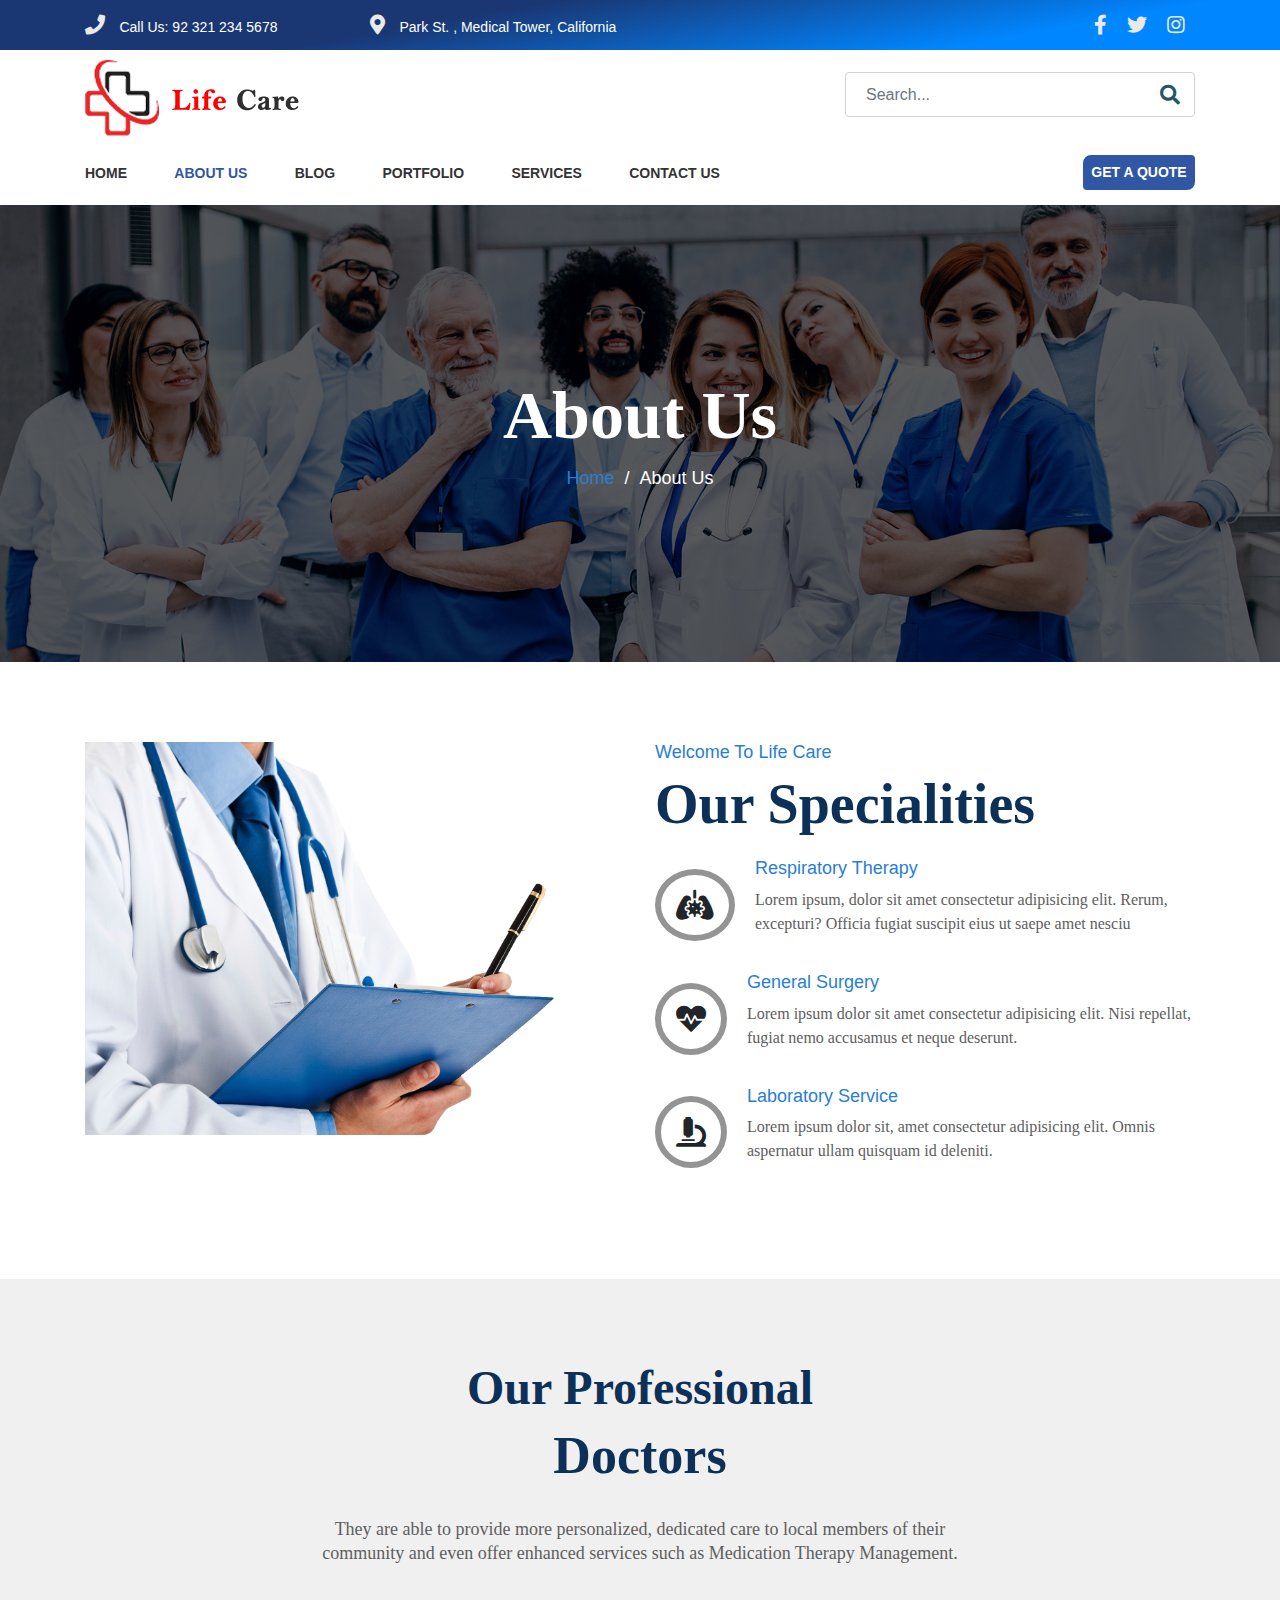
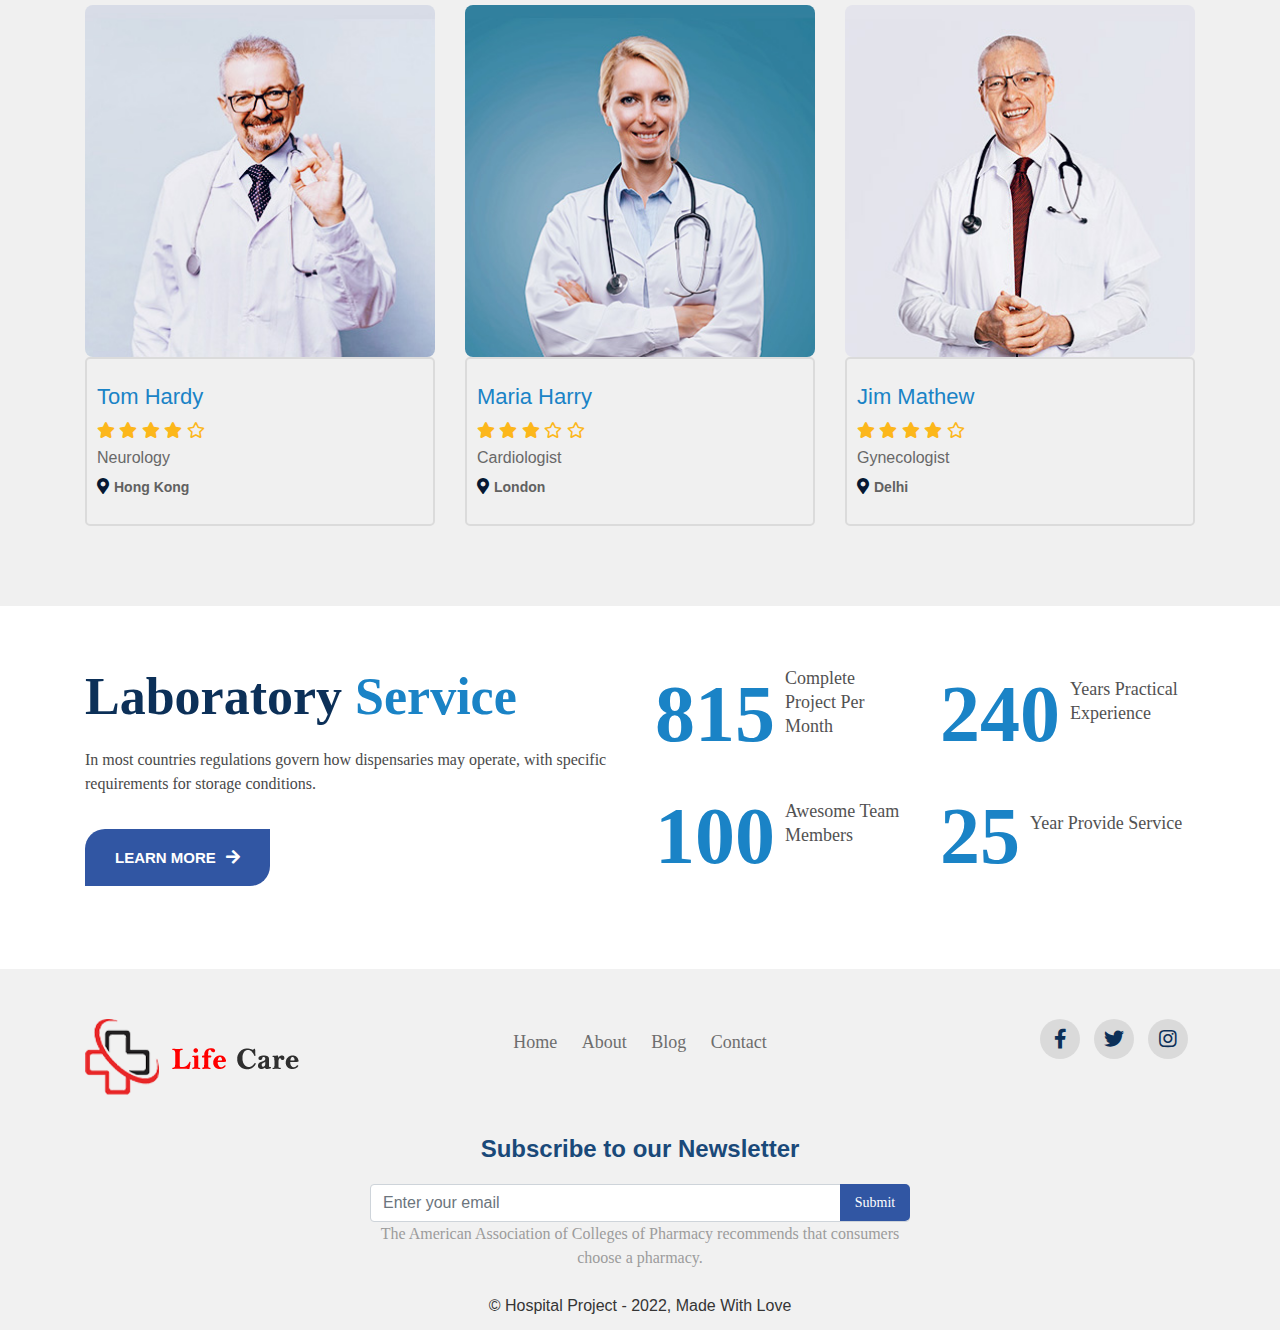
<file: about-us.html>
<!DOCTYPE html>
<html lang="en">

<head>
    <meta charset="UTF-8">
    <meta name="viewport" content="width=device-width, initial-scale=1.0">
    <meta http-equiv="X-UA-Compatible" content="ie=edge">
    <meta name="Description" content="Enter your description here" />
    <link rel="stylesheet" href="https://cdnjs.cloudflare.com/ajax/libs/twitter-bootstrap/4.6.0/css/bootstrap.min.css">
    <link rel="stylesheet" href="https://cdnjs.cloudflare.com/ajax/libs/font-awesome/5.15.4/css/all.min.css">
    <link rel="stylesheet" href="css/style.css">
    <title>About</title>
</head>

<body>
    <header>
        <div class="container">
            <div class="row">
                <div class="col-sm-3">
                    <div class="icon-wrapper">
                        <i class="fas fa-phone"></i>
                        <h6>Call Us: 92 321 234 5678</h6>
                    </div>
                </div>
                <div class="col-sm-3">
                    <div class="icon-wrapper">
                        <i class="fas fa-map-marker-alt"></i>
                        <h6>Park St. , Medical Tower, California</h6>
                    </div>
                </div>
                <div class="col-sm-6">
                    <div class="icon-wrapper"><span>
                            <a href="#"><i class="fab fa-instagram"></i></a>
                            <a href="#"><i class="fab fa-twitter"></i></a>
                            <a href="#"><i class="fab fa-facebook-f"></i></a></span>
                    </div>
                </div>
            </div>
    </header>
    <nav>
        <div class="container">
            <div class="row">
                <div class="col-sm-3">
                    <img src="images/logo.png">
                </div>
                <div class="offset-5 col-sm-4">
                    <div class="searchBox">
                        <form action="#">
                            <input type="search" placeholder="Search..." class="form-control searchNav">
                        </form>
                        <a href="#"><i class="fas fa-search"></i></a>
                    </div>
                </div>
                <span></span>
                <div class="col-sm-7">
                    <ul>
                        <li>
                            <a href="index.html">
                                home
                            </a>
                        </li>
                        <li>
                            <a href="about-us.html" class="active">
                                about us
                            </a>
                        </li>
                        <li>
                            <a href="blog.html">
                                blog
                            </a>
                        </li>
                        <li>
                            <a href="portfolio.html">
                                portfolio
                            </a>
                        </li>
                        <li>
                            <a href="services.html">
                                services
                            </a>
                        </li>
                        <li>
                            <a href="contact-us.html">
                                contact us
                            </a>
                        </li>
                    </ul>
                </div>
                <div class="offset-3 col-sm-2">
                    <div class="contact-us">
                        <a href="#">
                            get a quote
                        </a>
                    </div>
                </div>
            </div>
        </div>
    </nav>

    <div class="banner2">
        <div class="banner-image">
            <h1>About Us</h1>
            <ul>
                <li>
                    <a href="index.html">Home</a>
                </li>
                <li class="slash">About Us</li>
            </ul>
        </div>
    </div>

    <div class="welcome">
        <div class="container">
            <div class="row">
                <div class="col-sm-6">
                    <img src="images/welcomedoc.png" class="img-fluid">
                </div>
                <div class="col-sm-6">
                    <h5>Welcome To Life Care</h5>
                    <h1>Our Specialities</h1>
                    <div class="content">
                        <div class="info">
                            <i class="fas fa-lungs-virus"></i>
                            <div class="txt">
                                <h5>Respiratory Therapy</h5>
                                <p>Lorem ipsum, dolor sit amet consectetur adipisicing elit. Rerum, excepturi? Officia
                                    fugiat suscipit eius ut saepe amet nesciu</p>
                            </div>
                        </div>
                    </div>
                    <div class="content">
                        <div class="info">
                            <i class="fas fa-heartbeat"></i>
                            <div class="txt">
                                <h5>General Surgery</h5>
                                <p>Lorem ipsum dolor sit amet consectetur adipisicing elit. Nisi repellat, fugiat nemo accusamus et neque deserunt.</p>
                            </div>
                        </div>
                    </div>
                    <div class="content">
                        <div class="info">
                            <i class="fas fa-microscope"></i>
                            <div class="txt">
                                <h5>Laboratory Service</h5>
                                <p>Lorem ipsum dolor sit, amet consectetur adipisicing elit. Omnis aspernatur ullam quisquam id deleniti.</p>
                            </div>
                        </div>
                    </div>
                </div>
            </div>
        </div>
    </div>

    <div class="doctors">
        <div class="container">
            <h1>Our Professional</h1>
            <h2>Doctors</h2>
            <p>They are able to provide more personalized, dedicated care to local members of their community and even
                offer enhanced services such as Medication Therapy Management.</p>
            <div class="row">
                <div class="col-sm-4">
                    <img src="images/doctor.jpg" width="100%" class="img-fluid">
                    <div class="content">
                        <h3>Tom Hardy</h3>
                        <ul>
                            <li><i class="fas fa-star"></i></li>
                            <li><i class="fas fa-star"></i></li>
                            <li><i class="fas fa-star"></i></li>
                            <li><i class="fas fa-star"></i></li>
                            <li><i class="far fa-star"></i></li>
                        </ul>
                        <h4>Neurology</h4>
                        <span><i class="fas fa-map-marker-alt"></i>Hong Kong</span>
                        <!-- <a href="#">
                            <div class="view-more">
                                View More
                            </div>
                        </a> -->
                    </div>
                </div>
                <div class="col-sm-4">
                    <img src="images/doctor2.jpg" width="100%" class="img-fluid">
                    <div class="content">
                        <h3>Maria Harry</h3>
                        <ul>
                            <li><i class="fas fa-star"></i></li>
                            <li><i class="fas fa-star"></i></li>
                            <li><i class="fas fa-star"></i></li>
                            <li><i class="far fa-star"></i></li>
                            <li><i class="far fa-star"></i></li>
                        </ul>
                        <h4>Cardiologist</h4>
                        <span><i class="fas fa-map-marker-alt"></i>London</span>
                        <!-- <a href="#">
                            
                                View More
                            
                        </a> -->
                    </div>
                </div>
                <div class="col-sm-4">
                    <img src="images/doctor3.jpg" width="100%" class="img-fluid">
                    <div class="content">
                        <h3>Jim Mathew</h3>
                        <ul>
                            <li><i class="fas fa-star"></i></li>
                            <li><i class="fas fa-star"></i></li>
                            <li><i class="fas fa-star"></i></li>
                            <li><i class="fas fa-star"></i></li>
                            <li><i class="far fa-star"></i></li>
                        </ul>
                        <h4>Gynecologist</h4>
                        <span><i class="fas fa-map-marker-alt"></i>Delhi</span>
                        <!-- <a href="#">
                            <div class="view-more">
                                View More
                            </div>
                        </a> -->
                    </div>
                </div>
            </div>
        </div>
    </div>

    <div class="lab">
        <div class="container">
            <div class="row">
                <div class="col-sm-6">
                    <h1>Laboratory <span>Service</span></h1>
                    <p>In most countries regulations govern how dispensaries may operate, with specific requirements for
                        storage conditions.</p>
                    <a href="services.html">LEARN MORE<i class="fas fa-arrow-right"></i></a>
                </div>
                <div class="col-sm-6">
                    <div class="row">
                        <div class="col-sm-6">
                            <div class="txt">
                                <h2>815</h2>
                                <p>Complete Project Per Month</p>
                            </div>
                        </div>
                        <div class="col-sm-6">
                            <div class="txt">
                                <h2>240</h2>
                                <p>Years Practical Experience</p>
                            </div>
                        </div>
                        <div class="col-sm-6">
                            <div class="txt">
                                <h2>100</h2>
                                <p>Awesome Team Members</p>
                            </div>
                        </div>
                        <div class="col-sm-6">
                            <div class="txt">
                                <h2>25</h2>
                                <p>Year Provide Service</p>
                            </div>
                        </div>
                    </div>
                </div>
            </div>
        </div>
    </div>

    <footer>
        <div class="container">
            <div class="row">
                <div class="col-sm-3">
                    <img src="images/logo.png">
                </div>
                <div class="col-sm-6">
                    <ul>
                        <li><a href="index.html">Home</a></li>
                        <li><a href="about-us.html">About</a></li>
                        <li><a href="blog.html">Blog</a></li>
                        <li><a href="contact-us.html">Contact</a></li>
                </div>
                <div class="col-sm-3">
                    <div class="icons">
                        <a href="#"><i class="fab fa-facebook-f"></i></a>
                        <a href="#"><i class="fab fa-twitter"></i></a>
                        <a href="#"><i class="fab fa-instagram"></i></a>
                    </div>
                </div>
                <span></span>
            </div>
            <div class="row">
                <div class="offset-3 col-sm-6">
                    <h1>Subscribe to our Newsletter</h1>
                    <form>
                        <div class="email-submit">
                            <input type="email" placeholder="Enter your email" class="form-control">
                            <div class="submit">
                                <button type="button">Submit</button>
                            </div>
                        </div>
                    </form>
                    <p>The American Association of Colleges of Pharmacy recommends that consumers choose a pharmacy.</p>
                </div>
                <span></span>
            </div>
            <h5>&copy; Hospital Project - 2022, Made With Love</h5>
        </div>
        </div>
    </footer>

<script src="https://cdnjs.cloudflare.com/ajax/libs/jquery/3.5.1/jquery.min.js"></script>
<script src="https://cdnjs.cloudflare.com/ajax/libs/popper.js/1.16.1/umd/popper.min.js"></script>
<script src="https://cdnjs.cloudflare.com/ajax/libs/twitter-bootstrap/4.6.0/js/bootstrap.min.js"></script>
</body>

</html>
</file>
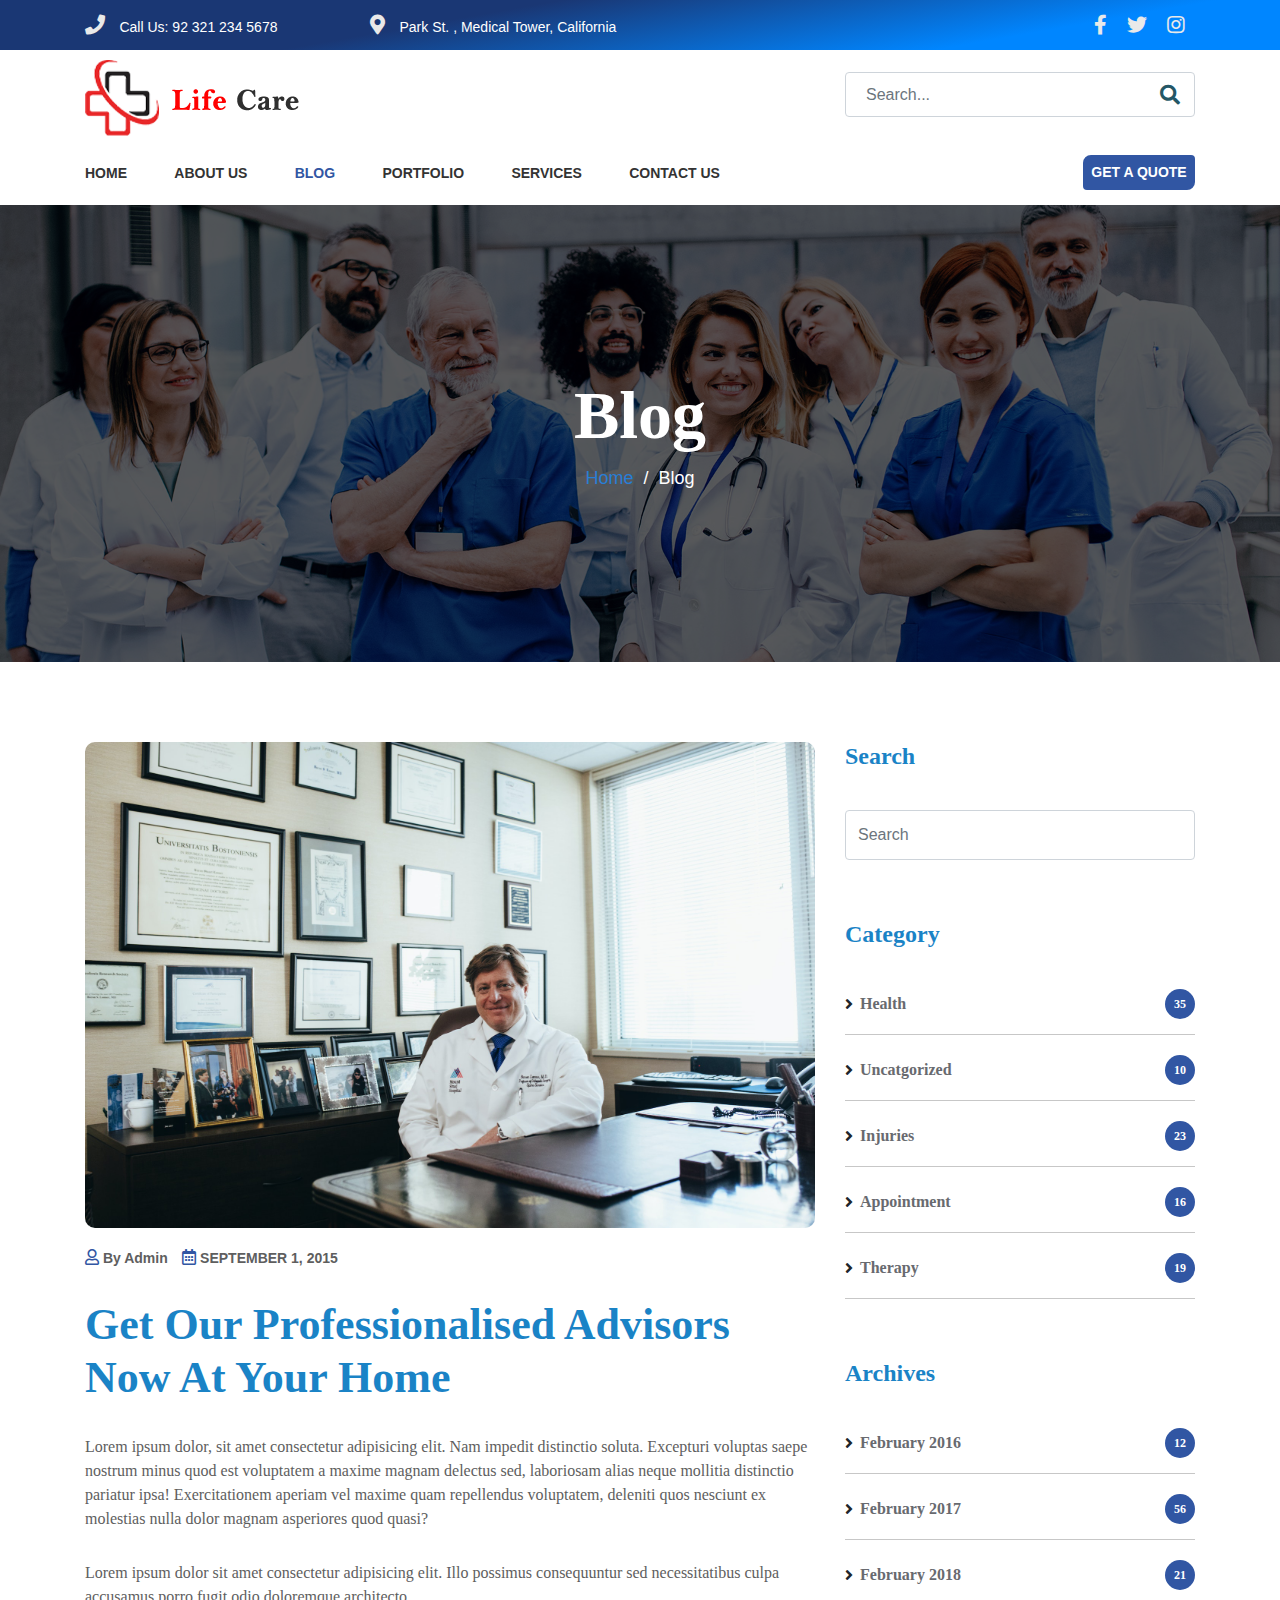
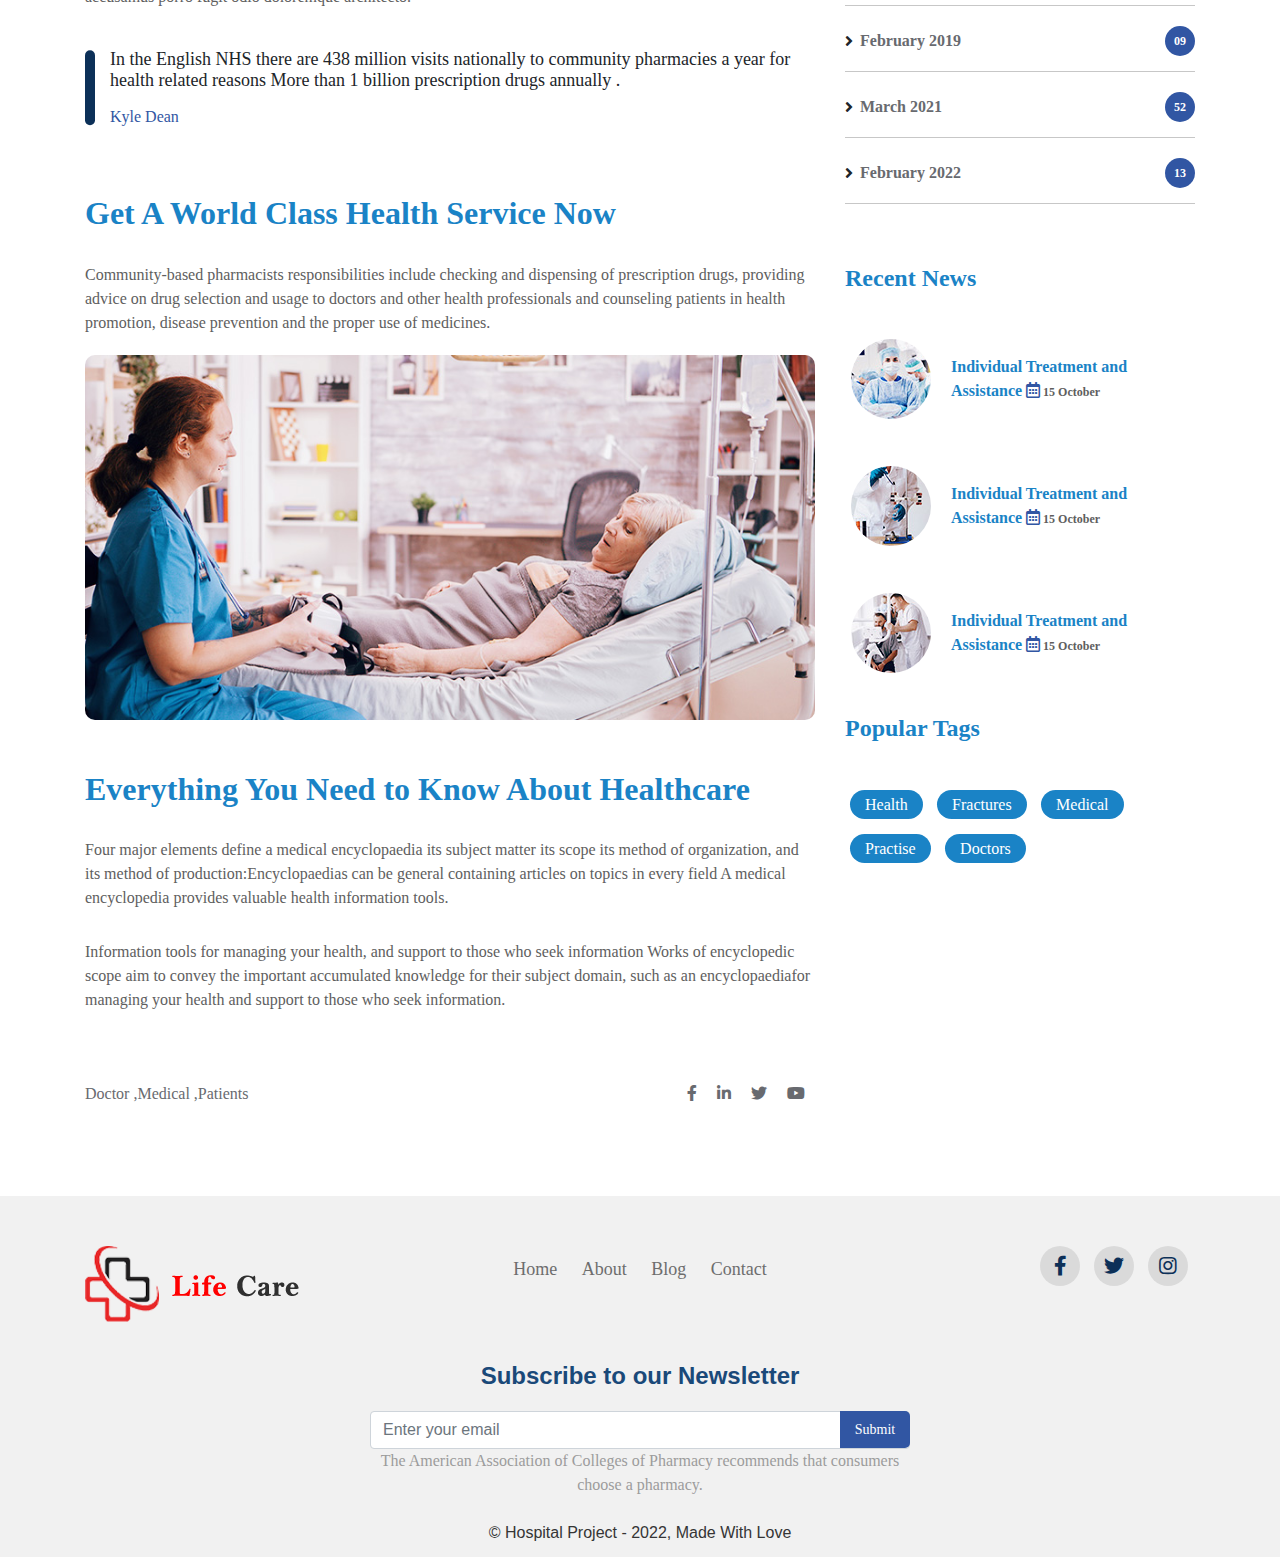
<file: blog.html>
<!DOCTYPE html>
<html lang="en">

<head>
    <meta charset="UTF-8">
    <meta name="viewport" content="width=device-width, initial-scale=1.0">
    <meta http-equiv="X-UA-Compatible" content="ie=edge">
    <meta name="Description" content="Enter your description here" />
    <link rel="stylesheet" href="https://cdnjs.cloudflare.com/ajax/libs/twitter-bootstrap/4.6.0/css/bootstrap.min.css">
    <link rel="stylesheet" href="https://cdnjs.cloudflare.com/ajax/libs/font-awesome/5.15.4/css/all.min.css">
    <link rel="stylesheet" href="css/style.css">
    <title>Blog</title>
</head>

<body>
    <header>
        <div class="container">
            <div class="row">
                <div class="col-sm-3">
                    <div class="icon-wrapper">
                        <i class="fas fa-phone"></i>
                        <h6>Call Us: 92 321 234 5678</h6>
                    </div>
                </div>
                <div class="col-sm-3">
                    <div class="icon-wrapper">
                        <i class="fas fa-map-marker-alt"></i>
                        <h6>Park St. , Medical Tower, California</h6>
                    </div>
                </div>
                <div class="col-sm-6">
                    <div class="icon-wrapper"><span>
                            <a href="#"><i class="fab fa-instagram"></i></a>
                            <a href="#"><i class="fab fa-twitter"></i></a>
                            <a href="#"><i class="fab fa-facebook-f"></i></a></span>
                    </div>
                </div>
            </div>
    </header>
    <nav>
        <div class="container">
            <div class="row">
                <div class="col-sm-3">
                    <img src="images/logo.png">
                </div>
                <div class="offset-5 col-sm-4">
                    <div class="searchBox">
                        <form action="#">
                            <input type="search" placeholder="Search..." class="form-control searchNav">
                        </form>
                        <a href="#"><i class="fas fa-search"></i></a>
                    </div>
                </div>
                <span></span>
                <div class="col-sm-7">
                    <ul>
                        <li>
                            <a href="index.html">
                                home
                            </a>
                        </li>
                        <li>
                            <a href="about-us.html">
                                about us
                            </a>
                        </li>
                        <li>
                            <a href="blog.html" class="active">
                                blog
                            </a>
                        </li>
                        <li>
                            <a href="portfolio.html">
                                portfolio
                            </a>
                        </li>
                        <li>
                            <a href="services.html">
                                services
                            </a>
                        </li>
                        <li>
                            <a href="contact-us.html">
                                contact us
                            </a>
                        </li>
                    </ul>
                </div>
                <div class="offset-3 col-sm-2">
                    <div class="contact-us">
                        <a href="#">
                            get a quote
                        </a>
                    </div>
                </div>
            </div>
        </div>
    </nav>

    <div class="banner2">
        <div class="banner-image">
            <h1>Blog</h1>
            <ul>
                <li>
                    <a href="index.html">Home</a>
                </li>
                <li class="slash">Blog</li>
            </ul>
        </div>
    </div>

    <div class="blog-section">
        <div class="container">
            <div class="row">
                <div class="col-sm-8">
                    <img src="images/doc10.jpg" width="100%">
                    <span>
                        <i class="far fa-user"></i>
                        By Admin
                    </span>
                    <span>
                        <i class="far fa-calendar-alt"></i>
                        SEPTEMBER 1, 2015
                    </span>
                    <div class="txt-box">
                        <h2 class="h2-primary">Get Our Professionalised Advisors Now At Your Home</h2>
                        <p>Lorem ipsum dolor, sit amet consectetur adipisicing elit. Nam impedit distinctio soluta.
                            Excepturi voluptas saepe nostrum minus quod est voluptatem a maxime magnam delectus sed,
                            laboriosam alias neque mollitia distinctio pariatur ipsa! Exercitationem aperiam vel maxime
                            quam repellendus voluptatem, deleniti quos nesciunt ex molestias nulla dolor magnam
                            asperiores quod quasi?</p>
                        <p>Lorem ipsum dolor sit amet consectetur adipisicing elit. Illo possimus consequuntur sed necessitatibus culpa accusamus porro fugit odio doloremque architecto.
                        </p>
                        <div class="quote">
                            <span></span>
                            <h5>
                                In the English NHS there are 438 million visits nationally to community pharmacies a
                                year for
                                health related reasons More than 1 billion prescription drugs annually .
                            </h5>
                            <h4>Kyle Dean</h4>
                        </div>
                        <h2 class="h2-secondary">Get A World Class Health Service Now</h2>
                        <p>Community-based pharmacists responsibilities include checking and dispensing of prescription
                            drugs, providing advice on drug selection and usage to doctors and other health
                            professionals and counseling patients in health promotion, disease prevention and the proper
                            use of medicines.</p>
                        <img src="images/blog2.jpg" class="img-fluid">
                        <h2 class="h2-secondary">Everything You Need to Know About Healthcare</h2>
                        <p>Four major elements define a medical encyclopaedia its subject matter its scope its method of
                            organization, and its method of production:Encyclopaedias can be general containing articles
                            on topics in every field A medical encyclopedia provides valuable health information tools.
                        </p>
                        <p>Information tools for managing your health, and support to those who seek information Works
                            of encyclopedic scope aim to convey the important accumulated knowledge for their subject
                            domain, such as an encyclopaediafor managing your health and support to those who seek
                            information.</p>
                    </div>
                    <div class="social-tags">
                        <div class="tags">
                            <a href="#">Doctor ,</a>
                            <a href="#">Medical ,</a>
                            <a href="#">Patients</a>
                        </div>
                        <div class="social">
                            <ul>
                                <li>
                                    <a href="#">
                                        <i class="fab fa-facebook-f"></i>
                                    </a>
                                </li>
                                <li>
                                    <a href="#">
                                        <i class="fab fa-linkedin-in"></i>
                                    </a>
                                </li>
                                <li>
                                    <a href="#">
                                        <i class="fab fa-twitter"></i>
                                    </a>
                                </li>
                                <li>
                                    <a href="#">
                                        <i class="fab fa-youtube"></i>
                                    </a>
                                </li>
                            </ul>
                        </div>
                    </div>
                </div>
                <div class="col-sm-4">
                    <h3 class="h3-primary">Search</h3>
                    <form>
                        <input type="search" placeholder="Search" class="form-control search-blog">
                    </form>
                    <div class="category">
                        <h3 class="h3-primary">Category</h3>
                        <ul>
                            <li>
                                <i class="fas fa-angle-right"></i>
                                <a href="#">
                                    Health
                                    <span>35</span>

                                </a>
                            </li>
                            <li>
                                <i class="fas fa-angle-right"></i>
                                <a href="#">
                                    Uncatgorized
                                    <span>10</span>
                                </a>
                            </li>
                            <li>
                                <i class="fas fa-angle-right"></i>
                                <a href="#">
                                    Injuries
                                    <span>23</span>
                                </a>
                            </li>
                            <li>
                                <i class="fas fa-angle-right"></i>
                                <a href="#">
                                    Appointment
                                    <span>16</span>
                                </a>
                            </li>
                            <li>
                                <i class="fas fa-angle-right"></i>
                                <a href="#">
                                    Therapy
                                    <span>19</span>
                                </a>
                            </li>
                        </ul>
                    </div>
                    <div class="category">
                        <h3 class="h3-primary">Archives</h3>
                        <ul>
                            <li>
                                <i class="fas fa-angle-right"></i>
                                <a href="#">
                                    February 2016
                                    <span>12</span>
                                </a>
                            </li>
                            <li>
                                <i class="fas fa-angle-right"></i>
                                <a href="#">
                                    February 2017
                                    <span>56</span>
                                </a>
                            </li>
                            <li>
                                <i class="fas fa-angle-right"></i>
                                <a href="#">
                                    February 2018
                                    <span>21</span>
                                </a>
                            </li>
                            <li>
                                <i class="fas fa-angle-right"></i>
                                <a href="#">
                                    February 2019
                                    <span>09</span>
                                </a>
                            </li>
                            <li>
                                <i class="fas fa-angle-right"></i>
                                <a href="#">
                                    March 2021
                                    <span>52</span>
                                </a>
                            </li>
                            <li>
                                <i class="fas fa-angle-right"></i>
                                <a href="#">
                                    February 2022
                                    <span>13</span>
                                </a>
                            </li>
                        </ul>
                    </div>
                    <div class="recent-news">
                        <h3 class="h3-primary">Recent News</h3>
                        <a href="#">
                            <div class="news-section">
                                <img src="images/news1.jpg">
                                <div class="news-txt">
                                    Individual Treatment and Assistance
                                    <span>
                                        <i class="far fa-calendar-alt"></i>
                                        15 October
                                    </span>
                                </div>
                            </div>
                        </a>
                        <a href="#">
                            <div class="news-section">
                                <img src="images/news2.jpg">
                                <div class="news-txt">
                                    Individual Treatment and Assistance
                                    <span>
                                        <i class="far fa-calendar-alt"></i>
                                        15 October
                                    </span>
                                </div>
                            </div>
                        </a>
                        <a href="#">
                            <div class="news-section">
                                <img src="images/news3.jpg">
                                <div class="news-txt">
                                    Individual Treatment and Assistance
                                    <span>
                                        <i class="far fa-calendar-alt"></i>
                                        15 October
                                    </span>
                                </div>
                            </div>
                        </a>
                    </div>
                    <div class="popular-tags">
                        <h3 class="h3-primary">Popular Tags</h3>
                        <ul>
                            <li>
                                <a href="#">
                                    Health
                                </a>
                            </li>
                            <li>
                                <a href="#">
                                    Fractures
                                </a>
                            </li>
                            <li>
                                <a href="#">
                                    Medical
                                </a>
                            </li>
                            <li>
                                <a href="#">
                                    Practise
                                </a>
                            </li>
                            <li>
                                <a href="#">
                                    Doctors
                                </a>
                            </li>
                        </ul>
                    </div>
                </div>
            </div>
        </div>
    </div>
    <footer>
        <div class="container">
            <div class="row">
                <div class="col-sm-3">
                    <img src="images/logo.png">
                </div>
                <div class="col-sm-6">
                    <ul>
                        <li><a href="index.html">Home</a></li>
                        <li><a href="about-us.html">About</a></li>
                        <li><a href="blog.html">Blog</a></li>
                        <li><a href="contact-us.html">Contact</a></li>
                </div>
                <div class="col-sm-3">
                    <div class="icons">
                        <a href="#"><i class="fab fa-facebook-f"></i></a>
                        <a href="#"><i class="fab fa-twitter"></i></a>
                        <a href="#"><i class="fab fa-instagram"></i></a>
                    </div>
                </div>
                <span></span>
            </div>
            <div class="row">
                <div class="offset-3 col-sm-6">
                    <h1>Subscribe to our Newsletter</h1>
                    <form>
                        <div class="email-submit">
                            <input type="email" placeholder="Enter your email" class="form-control">
                            <div class="submit">
                                <button type="button">Submit</button>
                            </div>
                        </div>
                    </form>
                    <p>The American Association of Colleges of Pharmacy recommends that consumers choose a pharmacy.</p>
                </div>
                <span></span>
            </div>
            <h5>&copy; Hospital Project - 2022, Made With Love</h5>
        </div>
        </div>
    </footer

<script src="https://cdnjs.cloudflare.com/ajax/libs/jquery/3.5.1/jquery.min.js"></script>
<script src="https://cdnjs.cloudflare.com/ajax/libs/popper.js/1.16.1/umd/popper.min.js"></script>
<script src="https://cdnjs.cloudflare.com/ajax/libs/twitter-bootstrap/4.6.0/js/bootstrap.min.js"></script>
</body>

</html>
</file>
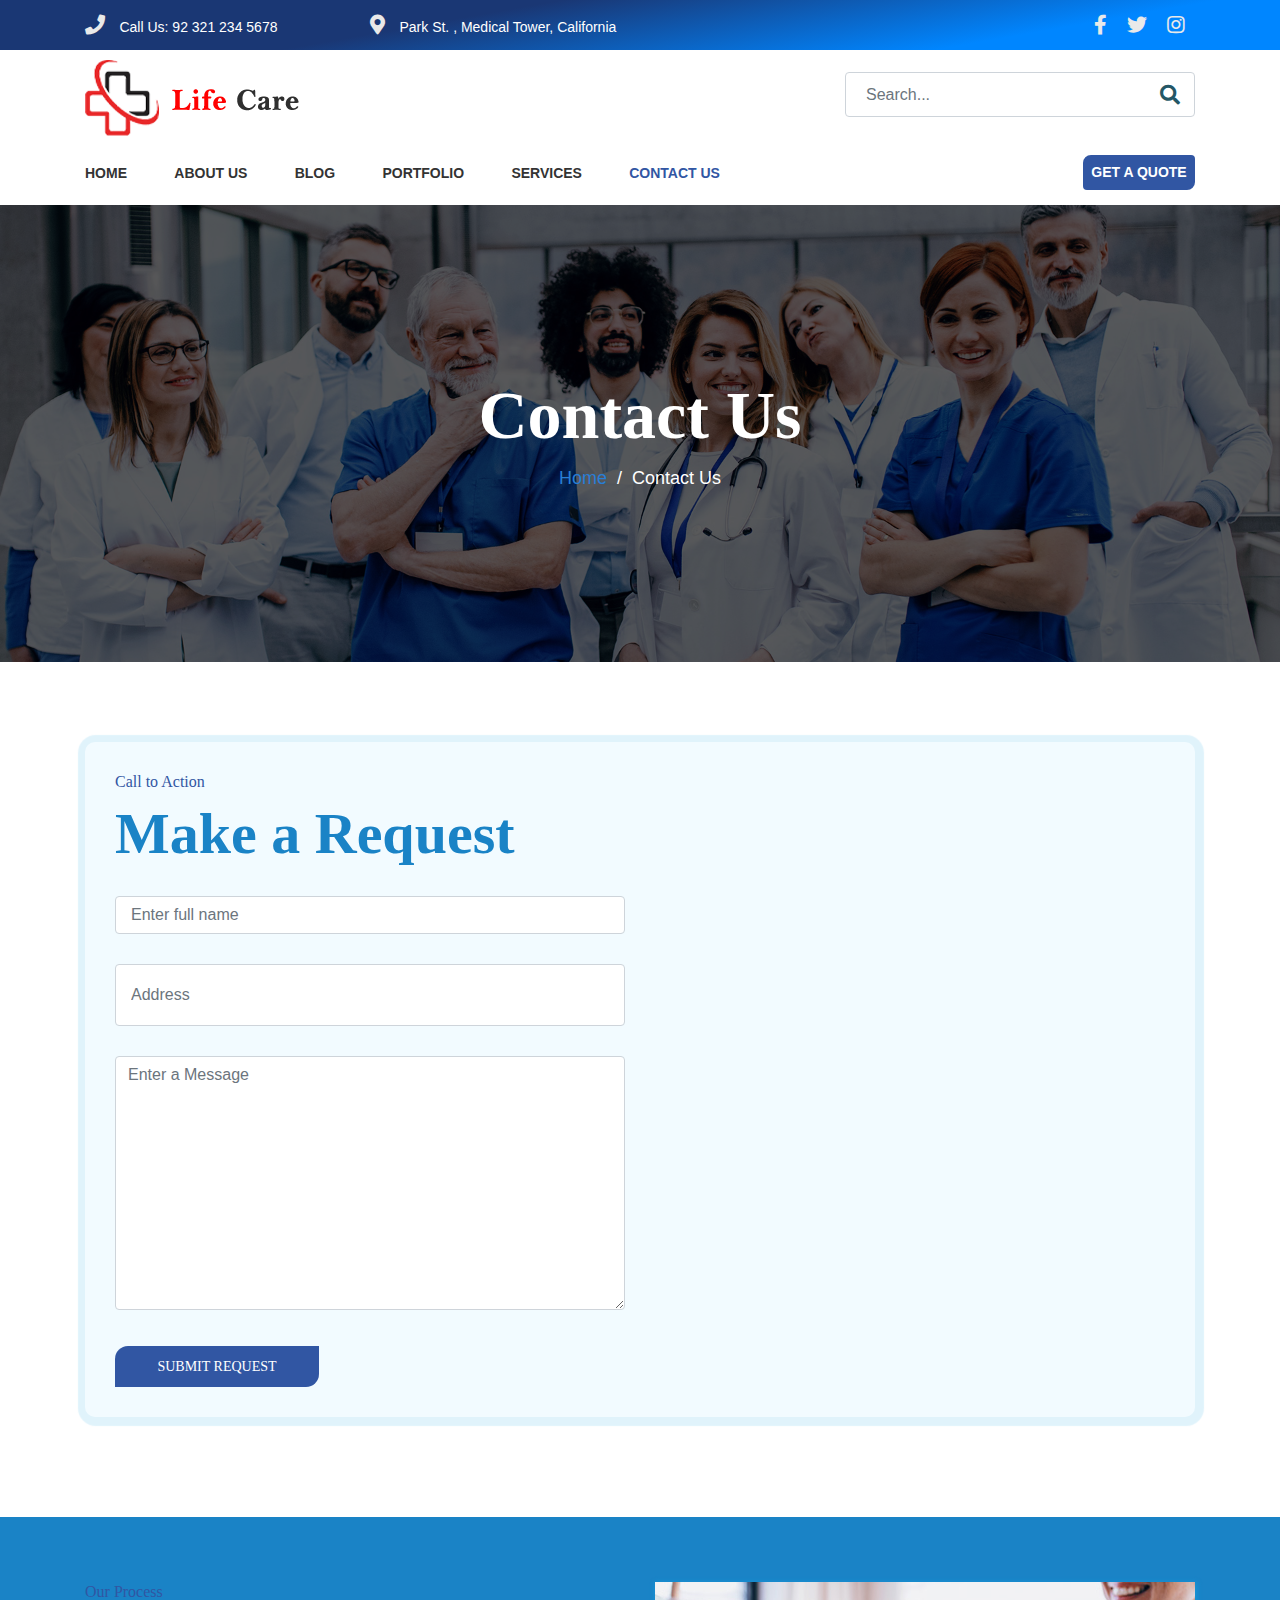
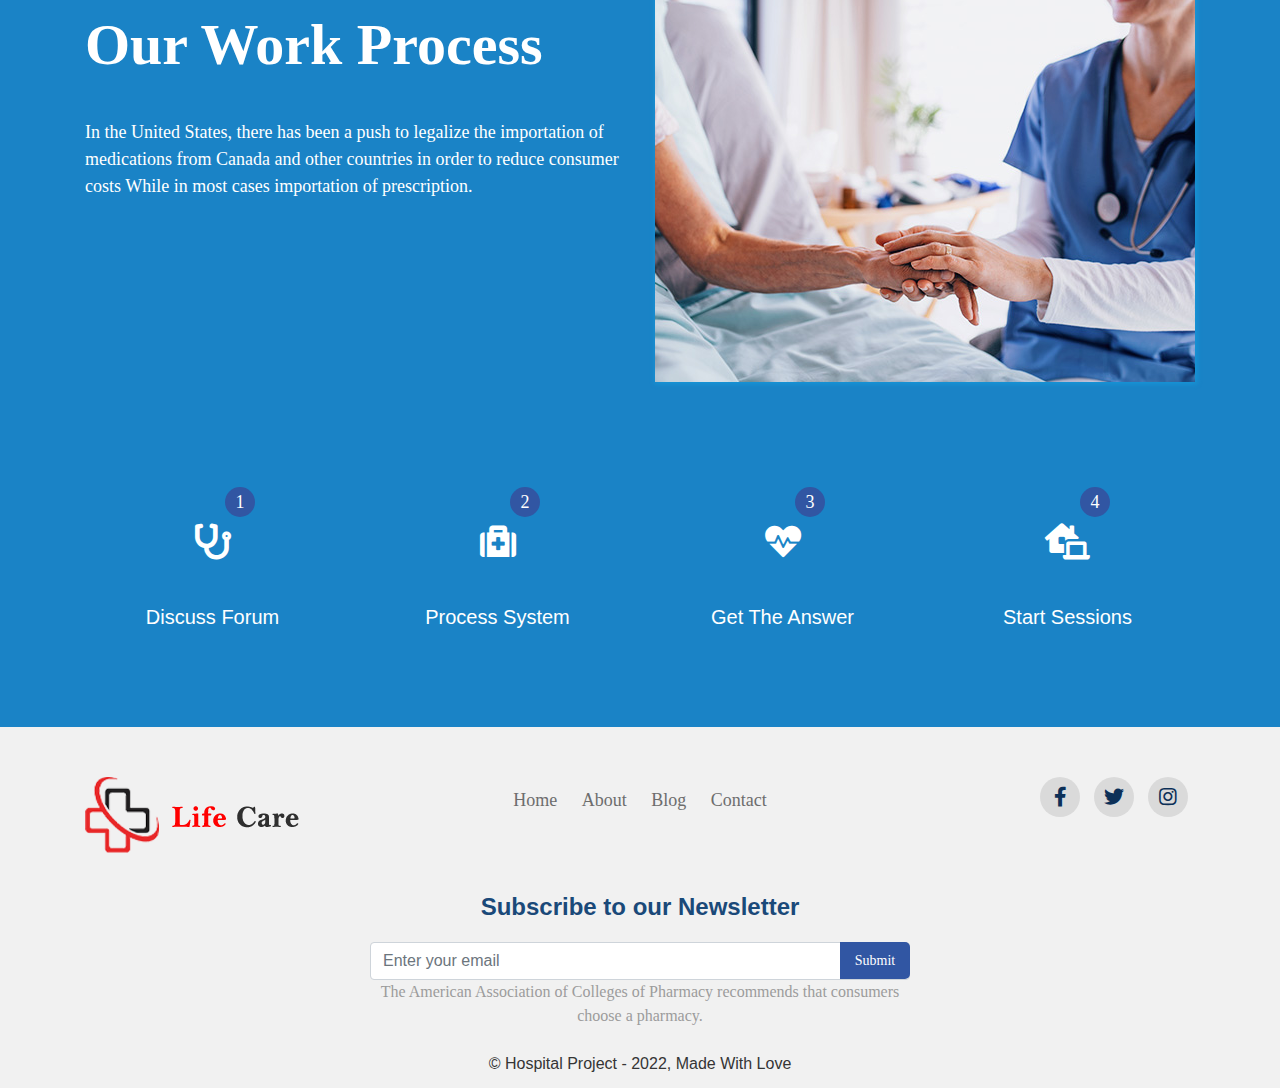
<file: contact-us.html>
<!DOCTYPE html>
<html lang="en">

<head>
    <meta charset="UTF-8">
    <meta name="viewport" content="width=device-width, initial-scale=1.0">
    <meta http-equiv="X-UA-Compatible" content="ie=edge">
    <meta name="Description" content="Enter your description here" />
    <link rel="stylesheet" href="https://cdnjs.cloudflare.com/ajax/libs/twitter-bootstrap/4.6.0/css/bootstrap.min.css">
    <link rel="stylesheet" href="https://cdnjs.cloudflare.com/ajax/libs/font-awesome/5.15.4/css/all.min.css">
    <link rel="stylesheet" href="css/style.css">
    <title>Contact Us</title>
</head>

<body>
    <header>
        <div class="container">
            <div class="row">
                <div class="col-sm-3">
                    <div class="icon-wrapper">
                        <i class="fas fa-phone"></i>
                        <h6>Call Us: 92 321 234 5678</h6>
                    </div>
                </div>
                <div class="col-sm-3">
                    <div class="icon-wrapper">
                        <i class="fas fa-map-marker-alt"></i>
                        <h6>Park St. , Medical Tower, California</h6>
                    </div>
                </div>
                <div class="col-sm-6">
                    <div class="icon-wrapper"><span>
                            <a href="#"><i class="fab fa-instagram"></i></a>
                            <a href="#"><i class="fab fa-twitter"></i></a>
                            <a href="#"><i class="fab fa-facebook-f"></i></a></span>
                    </div>
                </div>
            </div>
    </header>

    <nav>
        <div class="container">
            <div class="row">
                <div class="col-sm-3">
                    <img src="images/logo.png">
                </div>
                <div class="offset-5 col-sm-4">
                    <div class="searchBox">
                        <form action="#">
                            <input type="search" placeholder="Search..." class="form-control searchNav">
                        </form>
                        <a href="#"><i class="fas fa-search"></i></a>
                    </div>
                </div>
                <span></span>
                <div class="col-sm-7">
                    <ul>
                        <li>
                            <a href="index.html">
                                home
                            </a>
                        </li>
                        <li>
                            <a href="about-us.html">
                                about us
                            </a>
                        </li>
                        <li>
                            <a href="blog.html">
                                blog
                            </a>
                        </li>
                        <li>
                            <a href="portfolio.html">
                                portfolio
                            </a>
                        </li>
                        <li>
                            <a href="services.html">
                                services
                            </a>
                        </li>
                        <li>
                            <a href="contact-us.html" class="active">
                                contact us
                            </a>
                        </li>
                    </ul>
                </div>
                <div class="offset-3 col-sm-2">
                    <div class="contact-us">
                        <a href="#">
                            get a quote
                        </a>
                    </div>
                </div>
            </div>
        </div>
    </nav>

    <div class="banner2">
        <div class="banner-image">
            <h1>Contact Us</h1>
            <ul>
                <li>
                    <a href="index.html">Home</a>
                </li>
                <li class="slash">Contact Us</li>
            </ul>
        </div>
    </div>

    <div class="contact-section">
        <div class="container">
            <div class="row">
                <div class="col-sm-12">
                    <div class="contact-us-section">
                        <div class="row">
                            <div class="col-sm-6">
                                <h5 class="h5-primary">Call to Action</h5>
                                <h1 class="h1-secondary">Make a Request</h1>
                                <form class="contact-details">
                                    <input type="text" placeholder="Enter full name" class="form-control name-form">
                                    <input type="text" placeholder="Address" class="form-control address-form">
                                    <div class="form-group">
                                        <!-- <label class="enter-msg">Enter a message</label> -->
                                        <!-- <textarea name="message" rows="10" placeholder="Enter Message"></textarea> -->
                                        <textarea class="form-control" rows="10"
                                            placeholder="Enter a Message"></textarea>
                                    </div>
                                </form>
                                <button type="button">SUBMIT REQUEST</button>
                            </div>
                            <div class="col-sm-6">
                                <iframe
                                    src="https://www.google.com/maps/embed?pb=!1m18!1m12!1m3!1d3682.6656414127165!2d88.45751881533138!3d22.62895773660149!2m3!1f0!2f0!3f0!3m2!1i1024!2i768!4f13.1!3m3!1m2!1s0x39f89fc20ab99171%3A0xd32af54dc4f79080!2sEco%20Children%20Park%2C%20New%20Town!5e0!3m2!1sen!2sin!4v1643359965270!5m2!1sen!2sin"
                                    width="600" height="450" style="border:0;" allowfullscreen="" loading="lazy"
                                    class="map"></iframe>
                            </div>
                        </div>
                    </div>
                </div>
            </div>
        </div>
    </div>

    <div class="work-process">
        <div class="container">
            <div class="work">
                <div class="row">
                    <div class="col-sm-6">
                        <h5 class="h5-primary">Our Process</h5>
                        <h2>Our Work Process</h2>
                        <span>In the United States, there has been a push to legalize the importation of medications
                            from
                            Canada and other countries in order to reduce consumer costs While in most cases importation
                            of
                            prescription.</span>
                    </div>
                    <div class="col-sm-6">
                        <div class="work-process-img">
                            <img src="images/work-process.jpg" width="100%">
                        </div>
                    </div>
                </div>
                <div class="info-icons">
                    <div class="row">
                        <div class="col-sm-3">
                            <a href="#">
                                <div class="icon">
                                    <i class="fas fa-stethoscope"></i>
                                    <span>1</span>
                                    Discuss Forum
                                </div>
                            </a>
                        </div>
                        <div class="col-sm-3">
                            <a href="#">
                                <div class="icon">
                                    <i class="fas fa-medkit"></i>
                                    <span>2</span>
                                    Process System
                                </div>
                            </a>
                        </div>
                        <div class="col-sm-3">
                            <a href="#">
                                <div class="icon">
                                    <i class="fas fa-heartbeat"></i>
                                    <span>3</span>
                                    Get The Answer
                                </div>
                            </a>
                        </div>
                        <div class="col-sm-3">
                            <a href="#">
                                <div class="icon">
                                    <i class="fas fa-laptop-house"></i>
                                    <span>4</span>
                                    Start Sessions
                                </div>
                            </a>
                        </div>
                    </div>
                </div>
            </div>
        </div>
    </div>

    <footer>
        <div class="container">
            <div class="row">
                <div class="col-sm-3">
                    <img src="images/logo.png">
                </div>
                <div class="col-sm-6">
                    <ul>
                        <li><a href="index.html">Home</a></li>
                        <li><a href="about-us.html">About</a></li>
                        <li><a href="blog.html">Blog</a></li>
                        <li><a href="contact-us.html">Contact</a></li>
                </div>
                <div class="col-sm-3">
                    <div class="icons">
                        <a href="#"><i class="fab fa-facebook-f"></i></a>
                        <a href="#"><i class="fab fa-twitter"></i></a>
                        <a href="#"><i class="fab fa-instagram"></i></a>
                    </div>
                </div>
                <span></span>
            </div>
            <div class="row">
                <div class="offset-3 col-sm-6">
                    <h1>Subscribe to our Newsletter</h1>
                    <form>
                        <div class="email-submit">
                            <input type="email" placeholder="Enter your email" class="form-control">
                            <div class="submit">
                                <button type="button">Submit</button>
                            </div>
                        </div>
                    </form>
                    <p>The American Association of Colleges of Pharmacy recommends that consumers choose a pharmacy.</p>
                </div>
                <span></span>
            </div>
            <h5>&copy; Hospital Project - 2022, Made With Love</h5>
        </div>
        </div>
        </footer>

<script src="https://cdnjs.cloudflare.com/ajax/libs/jquery/3.5.1/jquery.min.js"></script>
<script src="https://cdnjs.cloudflare.com/ajax/libs/popper.js/1.16.1/umd/popper.min.js"></script>
<script src="https://cdnjs.cloudflare.com/ajax/libs/twitter-bootstrap/4.6.0/js/bootstrap.min.js"></script>
</body>

</html>
</file>
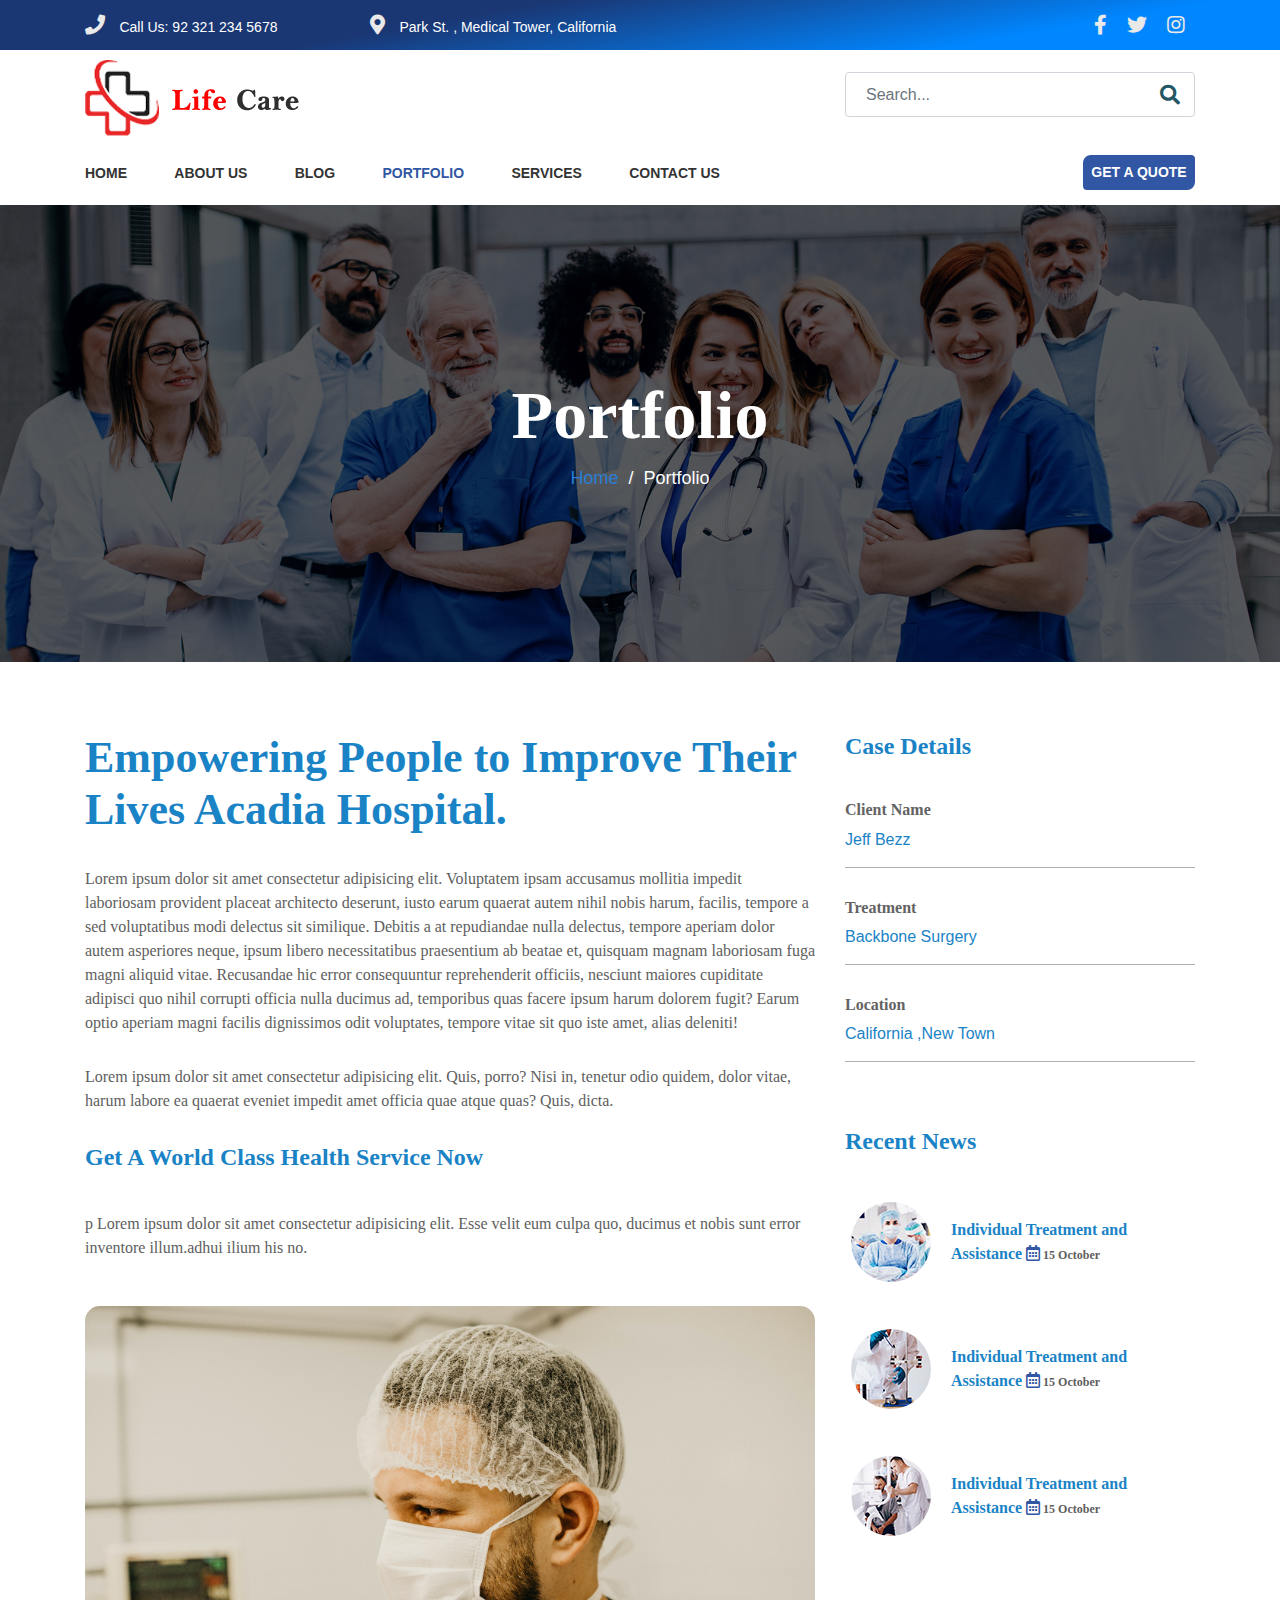
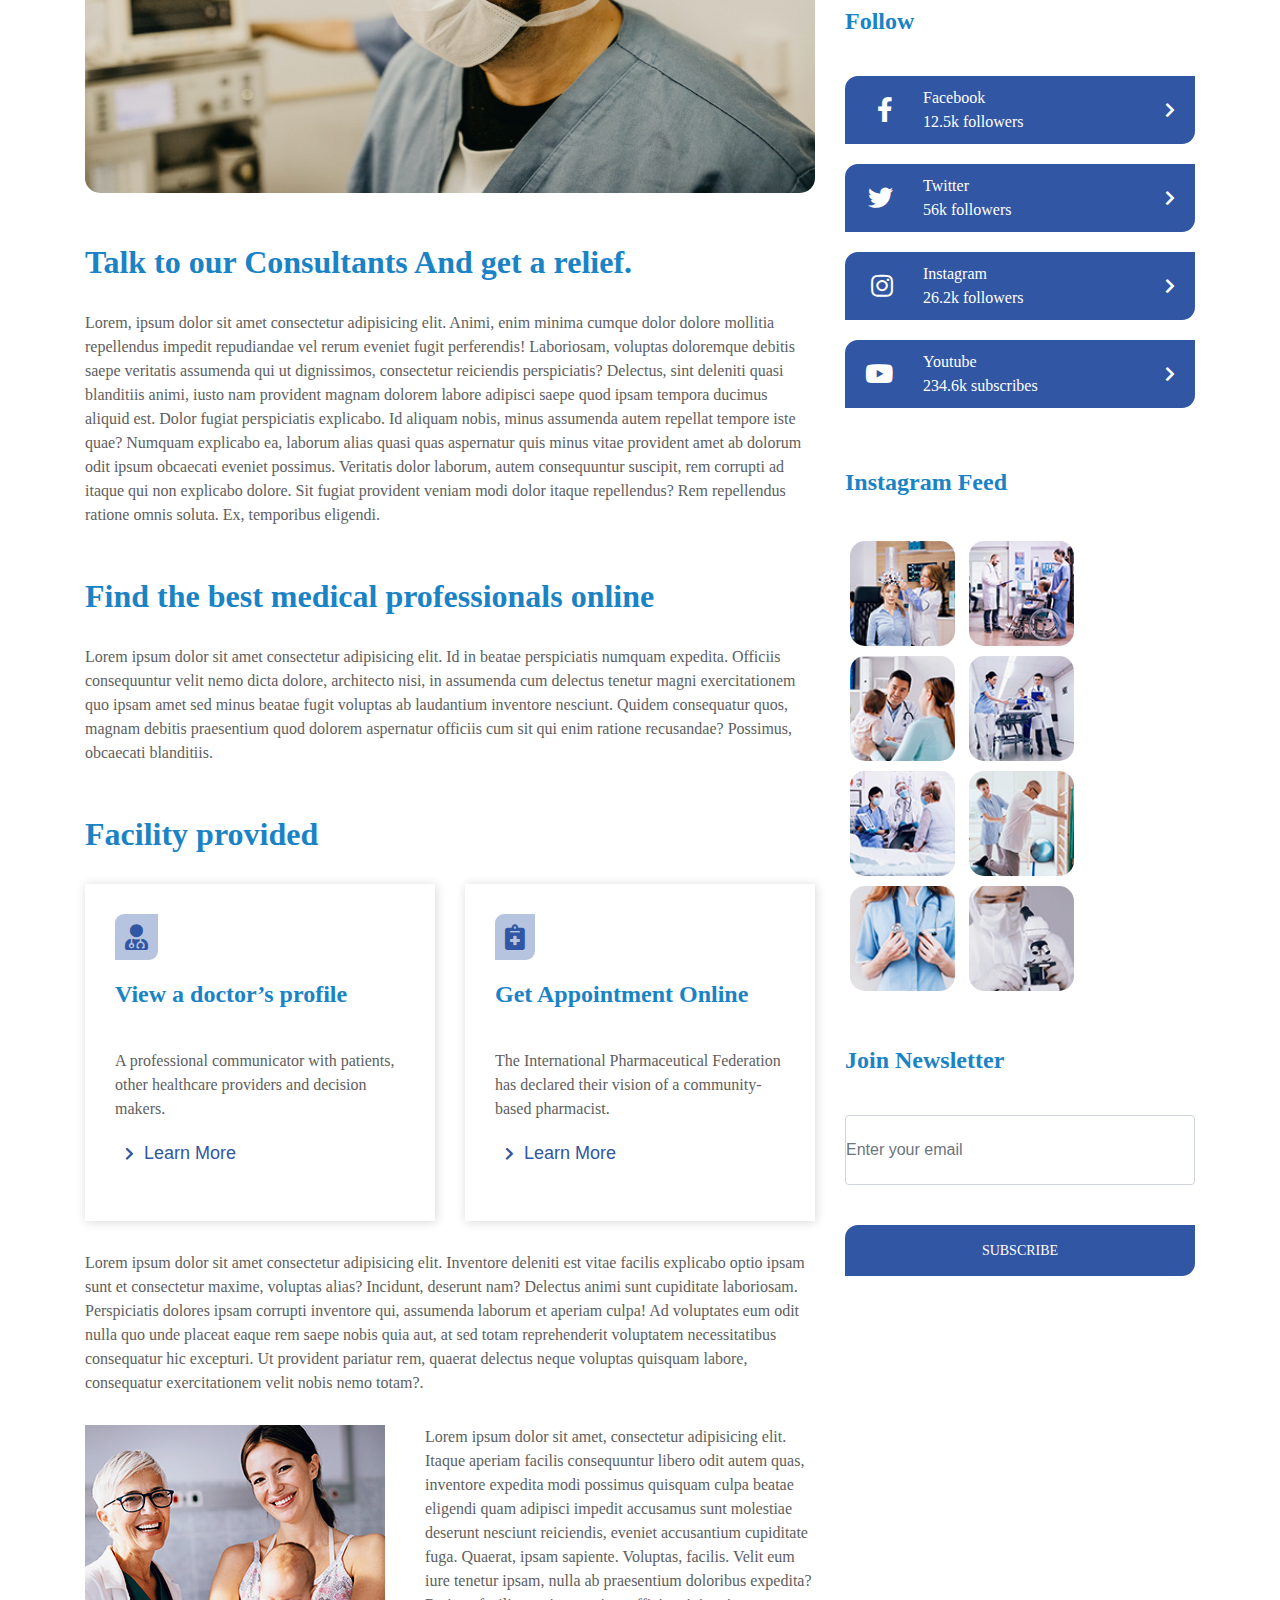
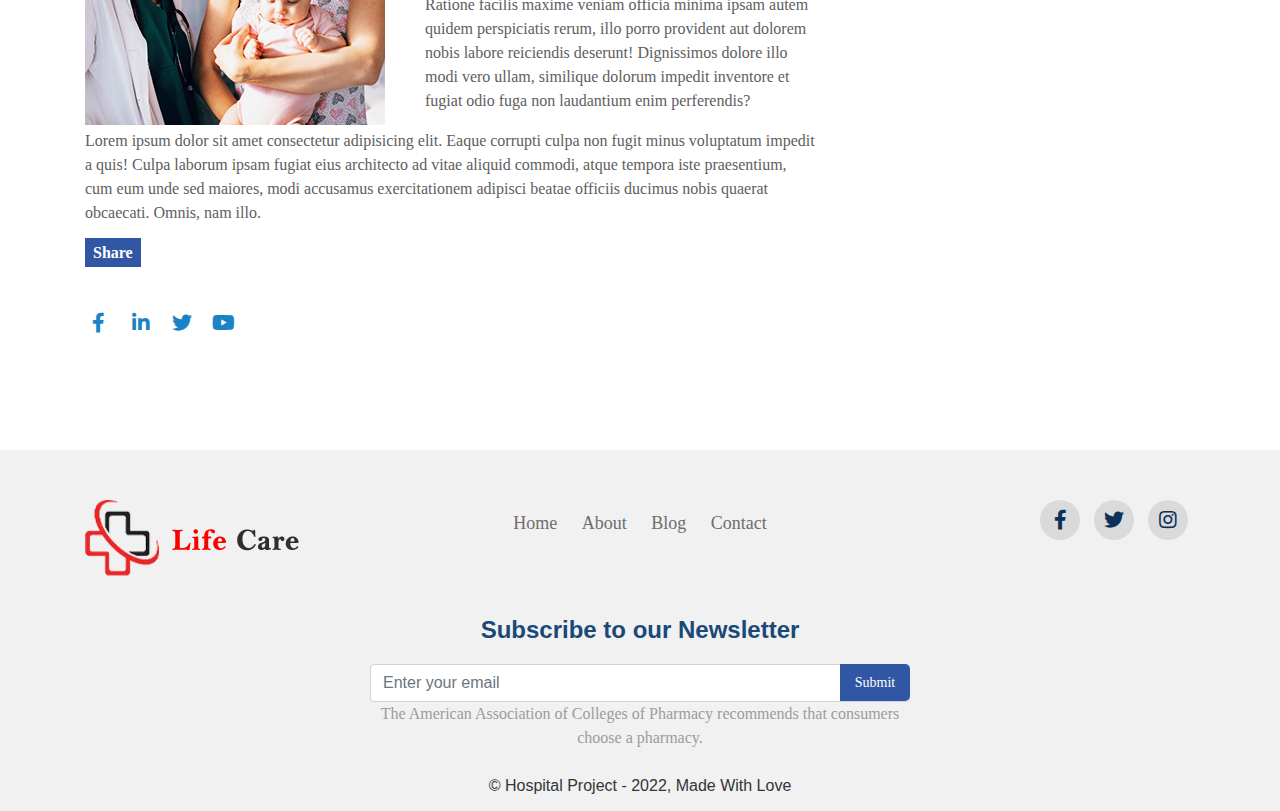
<file: portfolio.html>
<!DOCTYPE html>
<html lang="en">

<head>
    <meta charset="UTF-8">
    <meta name="viewport" content="width=device-width, initial-scale=1.0">
    <meta http-equiv="X-UA-Compatible" content="ie=edge">
    <meta name="Description" content="Enter your description here" />
    <link rel="stylesheet" href="https://cdnjs.cloudflare.com/ajax/libs/twitter-bootstrap/4.6.0/css/bootstrap.min.css">
    <link rel="stylesheet" href="https://cdnjs.cloudflare.com/ajax/libs/font-awesome/5.15.4/css/all.min.css">
    <link rel="stylesheet" href="css/style.css">
    <title>Portfolio</title>
</head>

<body>
    <header>
        <div class="container">
            <div class="row">
                <div class="col-sm-3">
                    <div class="icon-wrapper">
                        <i class="fas fa-phone"></i>
                        <h6>Call Us: 92 321 234 5678</h6>
                    </div>
                </div>
                <div class="col-sm-3">
                    <div class="icon-wrapper">
                        <i class="fas fa-map-marker-alt"></i>
                        <h6>Park St. , Medical Tower, California</h6>
                    </div>
                </div>
                <div class="col-sm-6">
                    <div class="icon-wrapper"><span>
                            <a href="#"><i class="fab fa-instagram"></i></a>
                            <a href="#"><i class="fab fa-twitter"></i></a>
                            <a href="#"><i class="fab fa-facebook-f"></i></a></span>
                    </div>
                </div>
            </div>
    </header>

    <nav>
        <div class="container">
            <div class="row">
                <div class="col-sm-3">
                    <img src="images/logo.png">
                </div>
                <div class="offset-5 col-sm-4">
                    <div class="searchBox">
                        <form action="#">
                            <input type="search" placeholder="Search..." class="form-control searchNav">
                        </form>
                        <a href="#"><i class="fas fa-search"></i></a>
                    </div>
                </div>
                <span></span>
                <div class="col-sm-7">
                    <ul>
                        <li>
                            <a href="index.html">
                                home
                            </a>
                        </li>
                        <li>
                            <a href="about-us.html">
                                about us
                            </a>
                        </li>
                        <li>
                            <a href="blog.html">
                                blog
                            </a>
                        </li>
                        <li>
                            <a href="portfolio.html" class="active">
                                portfolio
                            </a>
                        </li>
                        <li>
                            <a href="services.html">
                                services
                            </a>
                        </li>
                        <li>
                            <a href="contact-us.html">
                                contact us
                            </a>
                        </li>
                    </ul>
                </div>
                <div class="offset-3 col-sm-2">
                    <div class="contact-us">
                        <a href="#">
                            get a quote
                        </a>
                    </div>
                </div>
            </div>
        </div>
    </nav>

    <div class="banner2">
        <div class="banner-image">
            <h1>Portfolio</h1>
            <ul>
                <li>
                    <a href="index.html">Home</a>
                </li>
                <li class="slash">Portfolio</li>
            </ul>
        </div>
    </div>

    <div class="portfolio">
        <div class="container">
            <div class="row">
                <div class="col-sm-8">
                    <div class="content">
                        <h2 class="h2-primary">Empowering People to Improve Their Lives Acadia Hospital.</h2>
                        <p>Lorem ipsum dolor sit amet consectetur adipisicing elit. Voluptatem ipsam accusamus mollitia
                            impedit laboriosam provident placeat architecto deserunt, iusto earum quaerat autem nihil
                            nobis harum, facilis, tempore a sed voluptatibus modi delectus sit similique. Debitis a at
                            repudiandae nulla delectus, tempore aperiam dolor autem asperiores neque, ipsum libero
                            necessitatibus praesentium ab beatae et, quisquam magnam laboriosam fuga magni aliquid
                            vitae. Recusandae hic error consequuntur reprehenderit officiis, nesciunt maiores cupiditate
                            adipisci quo nihil corrupti officia nulla ducimus ad, temporibus quas facere ipsum harum
                            dolorem fugit? Earum optio aperiam magni facilis dignissimos odit voluptates, tempore vitae
                            sit quo iste amet, alias deleniti!</p>
                        <p>Lorem ipsum dolor sit amet consectetur adipisicing elit. Quis, porro? Nisi in, tenetur odio
                            quidem, dolor vitae, harum labore ea quaerat eveniet impedit amet officia quae atque quas?
                            Quis, dicta.</p>

                    </div>
                    <div class="para">
                        <h3 class="h3-primary">Get A World Class Health Service Now</h2>
                            <p>p Lorem ipsum dolor sit amet consectetur adipisicing elit. Esse velit eum culpa quo,
                                ducimus et nobis sunt error inventore illum.adhui ilium his no.</p>
                            <img src="images/doc11.jpg" width="100%">
                            <h2 class="h2-secondary">Talk to our Consultants And get a relief.</h2>
                            <p>Lorem, ipsum dolor sit amet consectetur adipisicing elit. Animi, enim minima cumque dolor
                                dolore mollitia repellendus impedit repudiandae vel rerum eveniet fugit perferendis!
                                Laboriosam, voluptas doloremque debitis saepe veritatis assumenda qui ut dignissimos,
                                consectetur reiciendis perspiciatis? Delectus, sint deleniti quasi blanditiis animi,
                                iusto nam provident magnam dolorem labore adipisci saepe quod ipsam tempora ducimus
                                aliquid est. Dolor fugiat perspiciatis explicabo. Id aliquam nobis, minus assumenda
                                autem repellat tempore iste quae? Numquam explicabo ea, laborum alias quasi quas
                                aspernatur quis minus vitae provident amet ab dolorum odit ipsum obcaecati eveniet
                                possimus. Veritatis dolor laborum, autem consequuntur suscipit, rem corrupti ad itaque
                                qui non explicabo dolore. Sit fugiat provident veniam modi dolor itaque repellendus? Rem
                                repellendus ratione omnis soluta. Ex, temporibus eligendi.</p>
                            <h2 class="h2-secondary">Find the best medical professionals online</h2>
                            <p>Lorem ipsum dolor sit amet consectetur adipisicing elit. Id in beatae perspiciatis
                                numquam expedita. Officiis consequuntur velit nemo dicta dolore, architecto nisi, in
                                assumenda cum delectus tenetur magni exercitationem quo ipsam amet sed minus beatae
                                fugit voluptas ab laudantium inventore nesciunt. Quidem consequatur quos, magnam debitis
                                praesentium quod dolorem aspernatur officiis cum sit qui enim ratione recusandae?
                                Possimus, obcaecati blanditiis.</p>
                    </div>
                    <div class="facility">
                        <h2 class="h2-secondary">Facility provided</h2>
                        <div class="row">
                            <div class="col-sm-6">
                                <div class="info-card">
                                    <i class="fas fa-user-md"></i>
                                    <h3 class="h3-primary">View a doctor’s profile</h3>
                                    <p>A professional communicator with patients, other healthcare providers and
                                        decision makers.</p>
                                    <a href="#"><i class="fas fa-chevron-right"></i>Learn More</a>
                                </div>
                            </div>
                            <div class="col-sm-6">
                                <div class="info-card">
                                    <i class="fas fa-notes-medical"></i>
                                    <h3 class="h3-primary">Get Appointment Online</h3>
                                    <p>The International Pharmaceutical Federation has declared their vision of a
                                        community-based pharmacist.</p>
                                    <a href="#"><i class="fas fa-chevron-right"></i>Learn More</a>
                                </div>
                            </div>
                        </div>
                    </div>
                    <div class="para2">
                        <p>Lorem ipsum dolor sit amet consectetur adipisicing elit. Inventore deleniti est vitae facilis
                            explicabo optio ipsam sunt et consectetur maxime, voluptas alias? Incidunt, deserunt nam?
                            Delectus animi sunt cupiditate laboriosam. Perspiciatis dolores ipsam corrupti inventore
                            qui, assumenda laborum et aperiam culpa! Ad voluptates eum odit nulla quo unde placeat eaque
                            rem saepe nobis quia aut, at sed totam reprehenderit voluptatem necessitatibus consequatur
                            hic excepturi. Ut provident pariatur rem, quaerat delectus neque voluptas quisquam labore,
                            consequatur exercitationem velit nobis nemo totam?.</p>

                    </div>
                    <div class="para3">
                        <img src="images/para2.jpg">
                        <p>Lorem ipsum dolor sit amet, consectetur adipisicing elit. Itaque aperiam facilis consequuntur
                            libero odit autem quas, inventore expedita modi possimus quisquam culpa beatae eligendi quam
                            adipisci impedit accusamus sunt molestiae deserunt nesciunt reiciendis, eveniet accusantium
                            cupiditate fuga. Quaerat, ipsam sapiente. Voluptas, facilis. Velit eum iure tenetur ipsam,
                            nulla ab praesentium doloribus expedita? Ratione facilis maxime veniam officia minima ipsam
                            autem quidem perspiciatis rerum, illo porro provident aut dolorem nobis labore reiciendis
                            deserunt! Dignissimos dolore illo modi vero ullam, similique dolorum impedit inventore et
                            fugiat odio fuga non laudantium enim perferendis?</p>
                        <p>Lorem ipsum dolor sit amet consectetur adipisicing elit. Eaque corrupti culpa non fugit minus
                            voluptatum impedit a quis! Culpa laborum ipsam fugiat eius architecto ad vitae aliquid
                            commodi, atque tempora iste praesentium, cum eum unde sed maiores, modi accusamus
                            exercitationem adipisci beatae officiis ducimus nobis quaerat obcaecati. Omnis, nam illo.
                        </p>
                        <a href="#">Share</a>
                    </div>
                    <div class="social-icons">
                        <a href="#">
                            <i class="fab fa-facebook-f"></i>
                        </a>
                        <a href="#">
                            <i class="fab fa-linkedin-in"></i>
                        </a>
                        <a href="#">
                            <i class="fab fa-twitter"></i>
                        </a>
                        <a href="#">
                            <i class="fab fa-youtube"></i>
                        </a>
                    </div>
                </div>

                <div class="col-sm-4">
                    <h3 class="h3-primary">Case Details</h3>
                    <div class="case">
                        <ul>
                            <li>
                                <h4>Client Name</h4>
                                <span>Jeff Bezz</span>
                            </li>
                            <li>
                                <h4>Treatment</h4>
                                <span>Backbone Surgery</span>
                            </li>
                            <li>
                                <h4>Location</h4>
                                <span>California ,New Town</span>
                            </li>
                        </ul>
                    </div>
                    <div class="blog-section new">
                        <div class="recent-news">
                            <h3 class="h3-primary">Recent News</h3>
                            <a href="#">
                                <div class="news-section">
                                    <img src="images/news1.jpg">
                                    <div class="news-txt">
                                        Individual Treatment and Assistance
                                        <span>
                                            <i class="far fa-calendar-alt"></i>
                                            15 October
                                        </span>
                                    </div>
                                </div>
                            </a>
                            <a href="#">
                                <div class="news-section">
                                    <img src="images/news2.jpg">
                                    <div class="news-txt">
                                        Individual Treatment and Assistance
                                        <span>
                                            <i class="far fa-calendar-alt"></i>
                                            15 October
                                        </span>
                                    </div>
                                </div>
                            </a>
                            <a href="#">
                                <div class="news-section">
                                    <img src="images/news3.jpg">
                                    <div class="news-txt">
                                        Individual Treatment and Assistance
                                        <span>
                                            <i class="far fa-calendar-alt"></i>
                                            15 October
                                        </span>
                                    </div>
                                </div>
                            </a>
                        </div>
                    </div>
                    <div class="follow-socials">
                        <h3 class="h3-primary">Follow</h3>
                        <a href="#">
                            <div class="follow-box">
                                <div class="follow-icon">
                                    <i class="fab fa-facebook-f"></i>
                                </div>
                                <div class="follow-txt">
                                    Facebook
                                    <span>12.5k followers</span>
                                </div>
                                <i class="fas fa-chevron-right"></i>
                            </div>
                        </a>
                        <a href="#">
                            <div class="follow-box">
                                <div class="follow-icon">
                                    <i class="fab fa-twitter"></i>
                                </div>
                                <div class="follow-txt">
                                    Twitter
                                    <span>56k followers</span>
                                </div>
                                <i class="fas fa-chevron-right"></i>
                            </div>
                        </a>
                        <a href="#">
                            <div class="follow-box">
                                <div class="follow-icon">
                                    <i class="fab fa-instagram"></i>
                                </div>
                                <div class="follow-txt">
                                    Instagram
                                    <span>26.2k followers</span>
                                </div>
                                <i class="fas fa-chevron-right"></i>
                            </div>
                        </a>
                        <a href="#">
                            <div class="follow-box">
                                <div class="follow-icon">
                                    <i class="fab fa-youtube"></i>
                                </div>
                                <div class="follow-txt">
                                    Youtube
                                    <span>234.6k subscribes</span>
                                </div>
                                <i class="fas fa-chevron-right"></i>
                            </div>
                        </a>
                    </div>
                    <div class="instagram-feed">
                        <h3 class="h3-primary">Instagram Feed</h3>
                        <a href="#">
                            <div class="instagram-img">
                                <img src="images/insta1.jpg">
                                <img src="images/insta2.jpg">
                                <img src="images/insta3.jpg">
                                <img src="images/insta4.jpg">
                                <img src="images/insta5.jpg">
                                <img src="images/insta6.jpg">
                                <img src="images/insta7.jpg">
                                <img src="images/insta8.jpg">
                            </div>
                        </a>
                    </div>
                    <div class="newsletter">
                        <h3 class="h3-primary">Join Newsletter</h3>
                        <form action="#">
                            <input type="email" placeholder="Enter your email" class="form-control email-form">
                        </form>
                        <!-- <a href="#">SUBSCRIBE</a> -->
                        <button type="button" class="sub-button">SUBSCRIBE</button>
                    </div>
                </div>
            </div>
        </div>
    </div>
    <footer>
        <div class="container">
            <div class="row">
                <div class="col-sm-3">
                    <img src="images/logo.png">
                </div>
                <div class="col-sm-6">
                    <ul>
                        <li><a href="index.html">Home</a></li>
                        <li><a href="about-us.html">About</a></li>
                        <li><a href="blog.html">Blog</a></li>
                        <li><a href="contact-us.html">Contact</a></li>
                </div>
                <div class="col-sm-3">
                    <div class="icons">
                        <a href="#"><i class="fab fa-facebook-f"></i></a>
                        <a href="#"><i class="fab fa-twitter"></i></a>
                        <a href="#"><i class="fab fa-instagram"></i></a>
                    </div>
                </div>
                <span></span>
            </div>
            <div class="row">
                <div class="offset-3 col-sm-6">
                    <h1>Subscribe to our Newsletter</h1>
                    <form>
                        <div class="email-submit">
                            <input type="email" placeholder="Enter your email" class="form-control">
                            <div class="submit">
                                <button type="button">Submit</button>
                            </div>
                        </div>
                    </form>
                    <p>The American Association of Colleges of Pharmacy recommends that consumers choose a pharmacy.</p>
                </div>
                <span></span>
            </div>
            <h5>&copy; Hospital Project - 2022, Made With Love</h5>
        </div>
        </div>
    </footer>

<script src="https://cdnjs.cloudflare.com/ajax/libs/jquery/3.5.1/jquery.min.js"></script>
<script src="https://cdnjs.cloudflare.com/ajax/libs/popper.js/1.16.1/umd/popper.min.js"></script>
<script src="https://cdnjs.cloudflare.com/ajax/libs/twitter-bootstrap/4.6.0/js/bootstrap.min.js"></script>
</body>

</html>
</file>
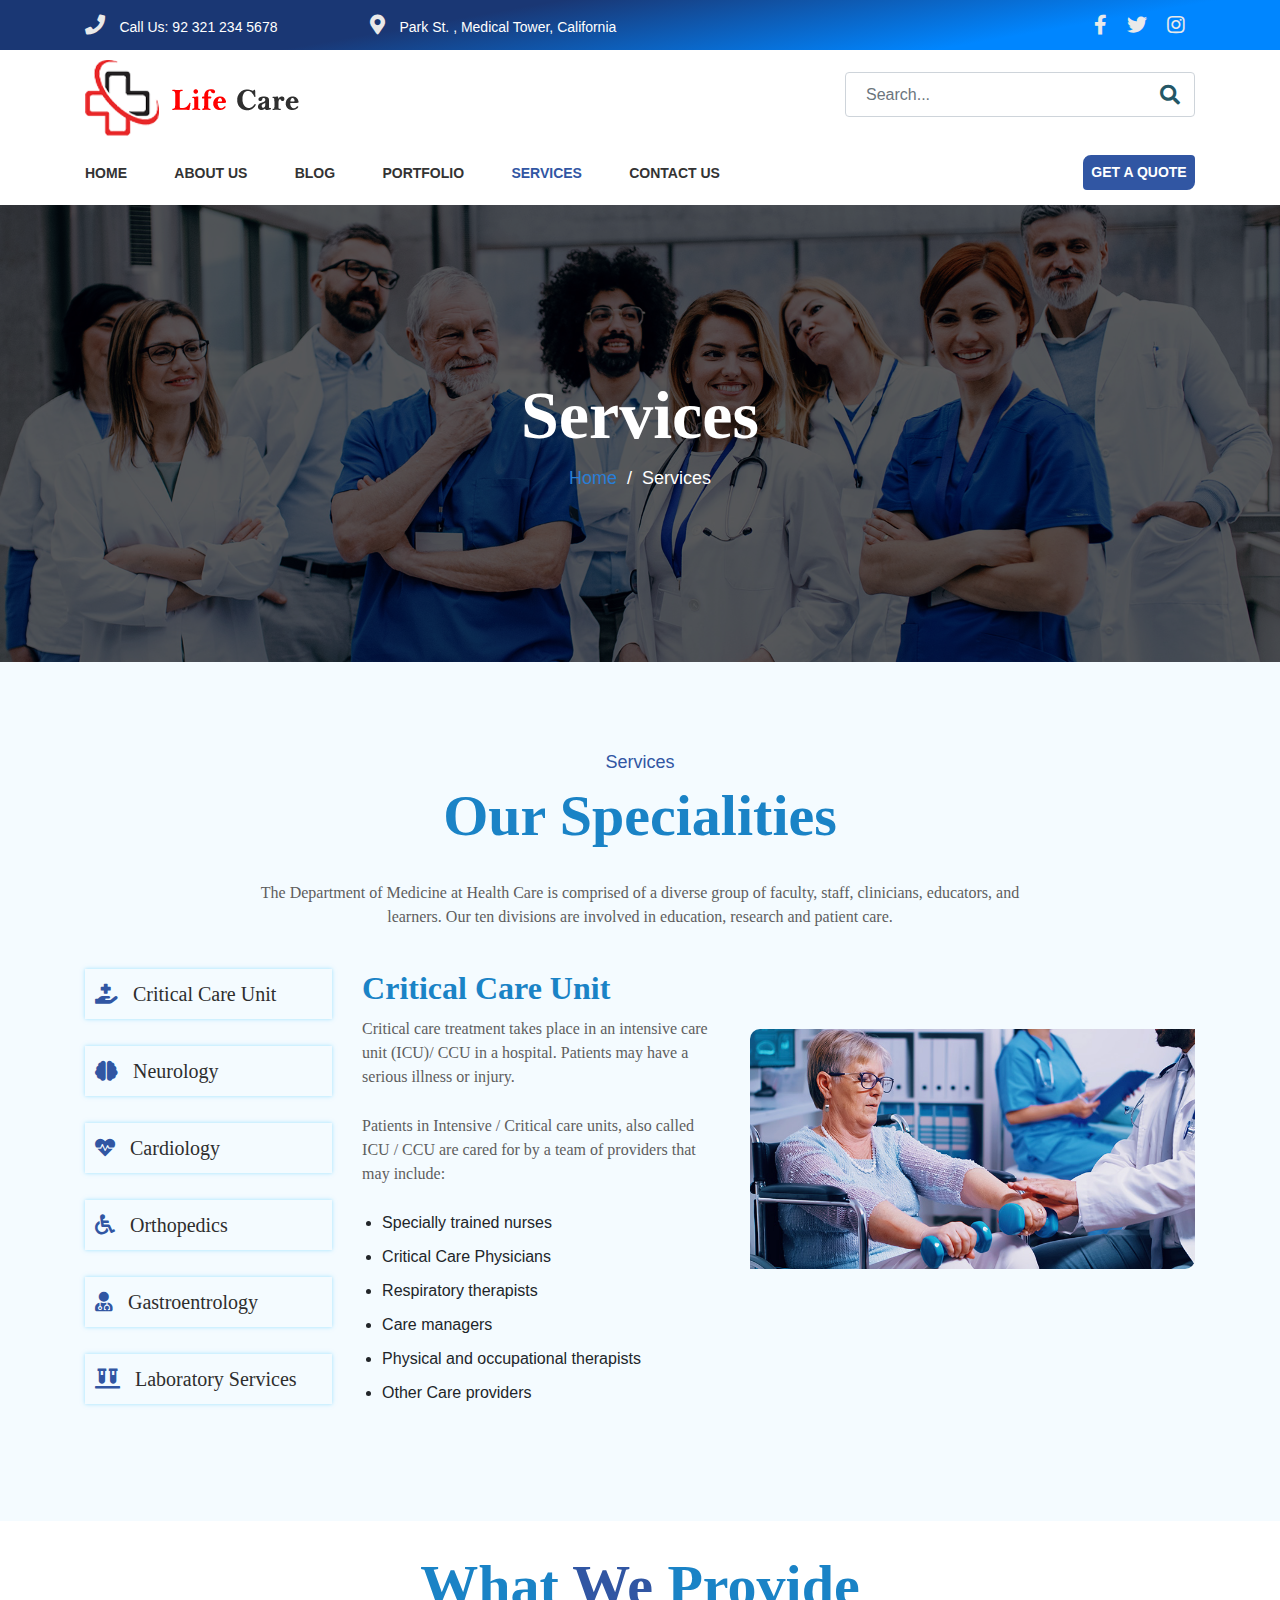
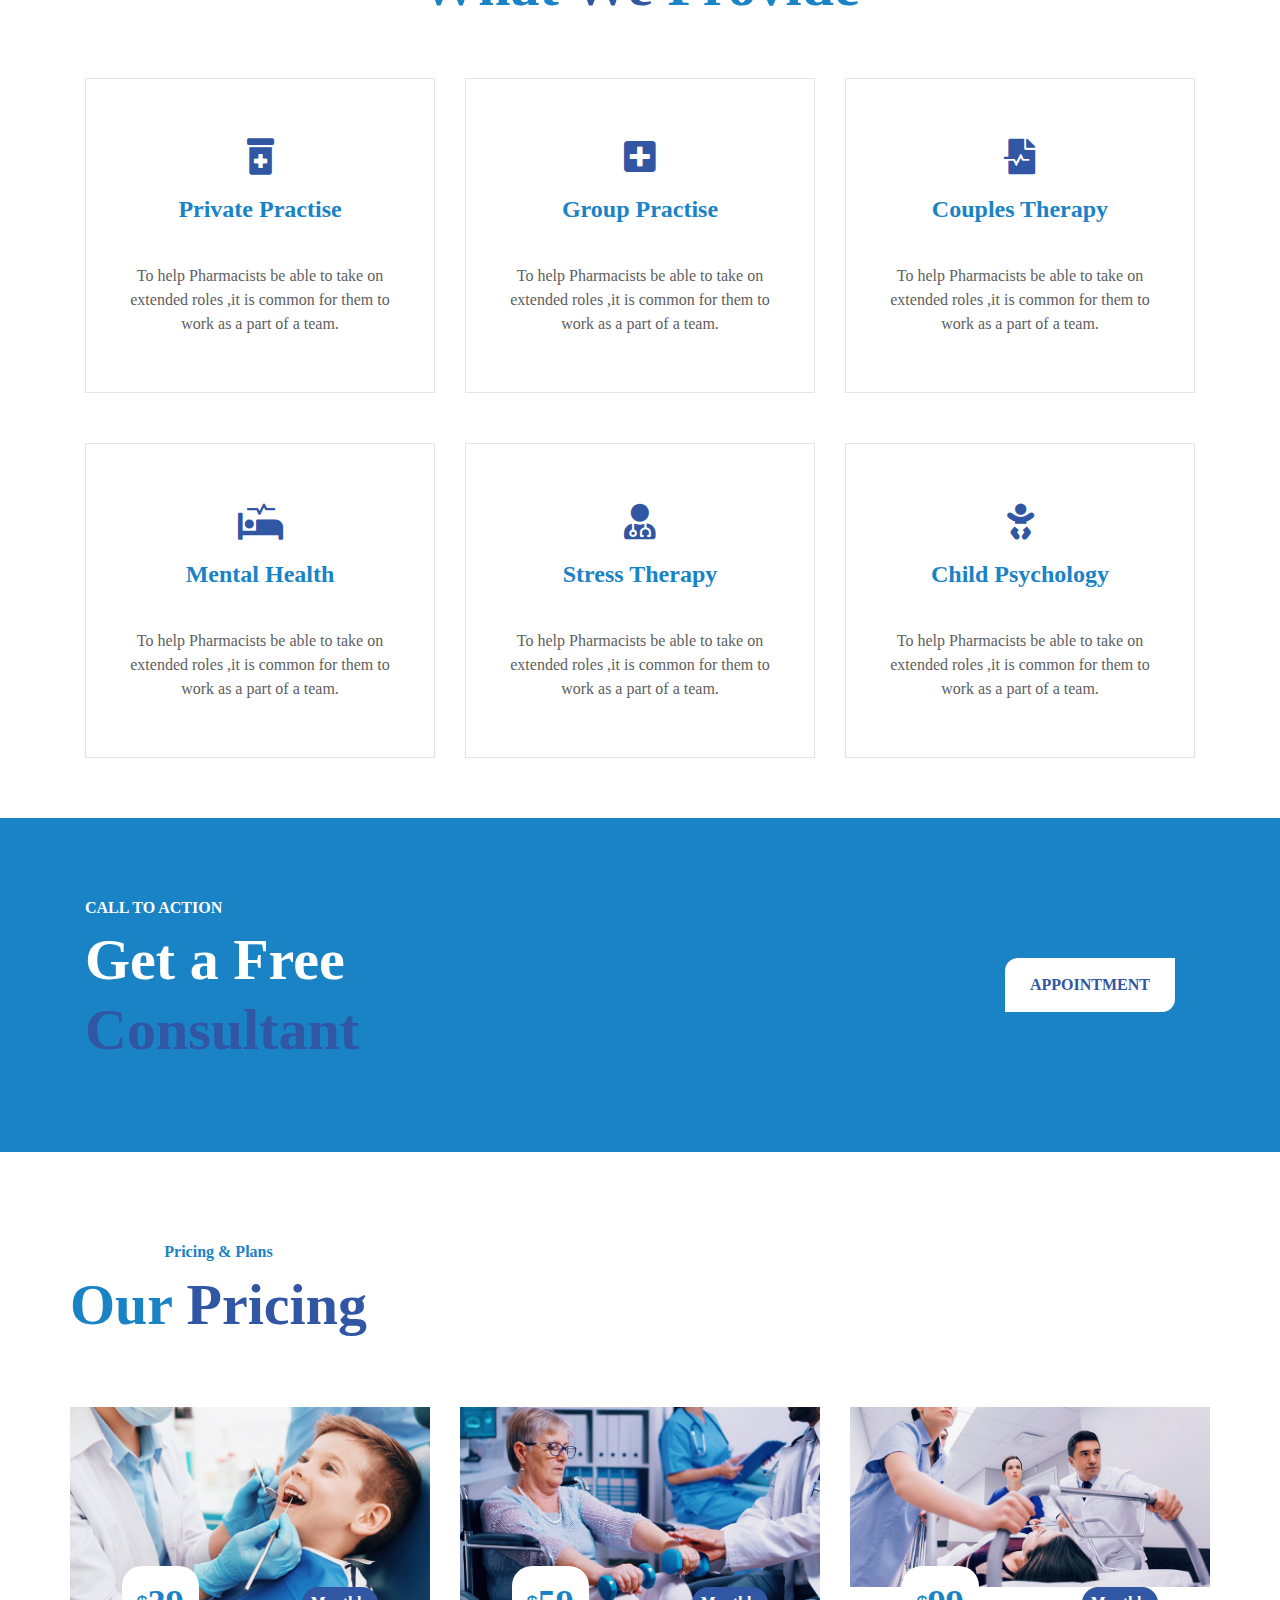
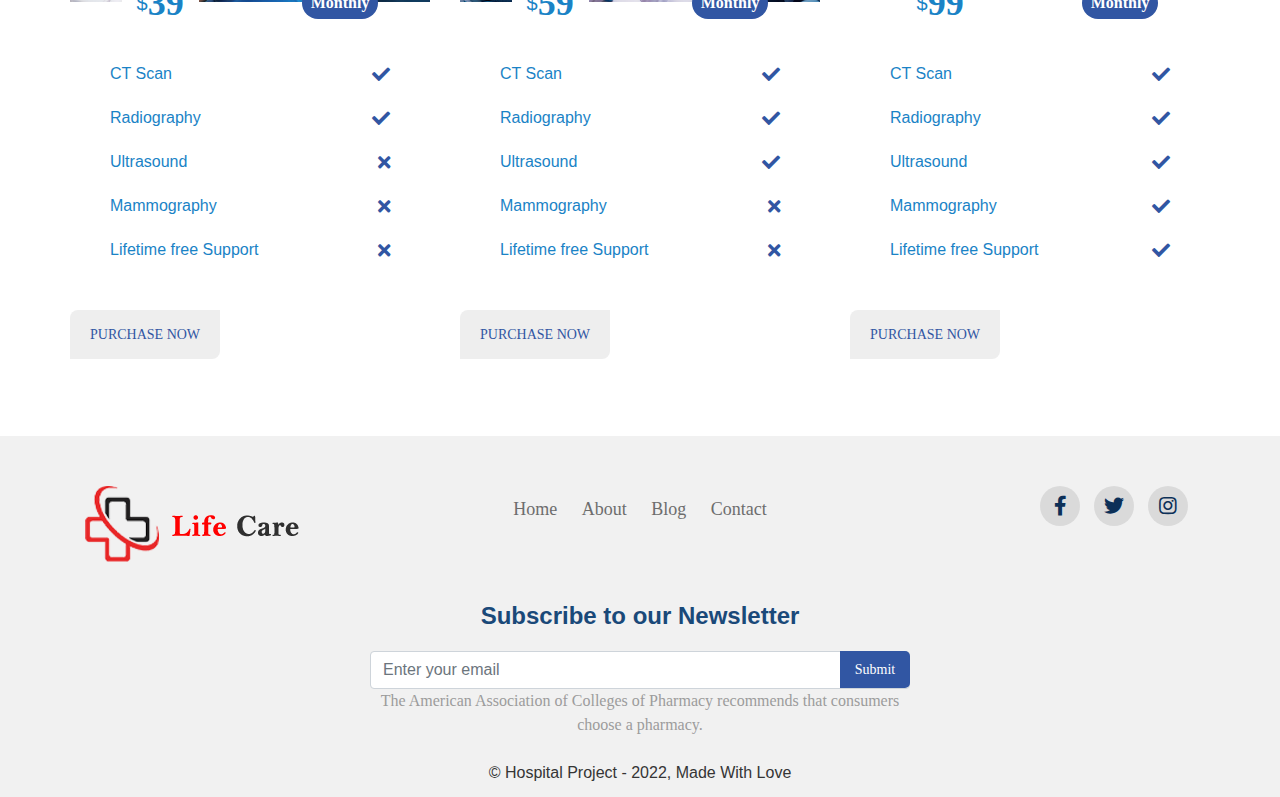
<file: services.html>
<!DOCTYPE html>
<html lang="en">

<head>
    <meta charset="UTF-8">
    <meta name="viewport" content="width=device-width, initial-scale=1.0">
    <meta http-equiv="X-UA-Compatible" content="ie=edge">
    <meta name="Description" content="Enter your description here" />
    <link rel="stylesheet" href="https://cdnjs.cloudflare.com/ajax/libs/twitter-bootstrap/4.6.0/css/bootstrap.min.css">
    <link rel="stylesheet" href="https://cdnjs.cloudflare.com/ajax/libs/font-awesome/5.15.4/css/all.min.css">
    <link rel="stylesheet" href="css/style.css">
    <title>Services</title>
</head>

<body>
    <header>
        <div class="container">
            <div class="row">
                <div class="col-sm-3">
                    <div class="icon-wrapper">
                        <i class="fas fa-phone"></i>
                        <h6>Call Us: 92 321 234 5678</h6>
                    </div>
                </div>
                <div class="col-sm-3">
                    <div class="icon-wrapper">
                        <i class="fas fa-map-marker-alt"></i>
                        <h6>Park St. , Medical Tower, California</h6>
                    </div>
                </div>
                <div class="col-sm-6">
                    <div class="icon-wrapper"><span>
                            <a href="#"><i class="fab fa-instagram"></i></a>
                            <a href="#"><i class="fab fa-twitter"></i></a>
                            <a href="#"><i class="fab fa-facebook-f"></i></a></span>
                    </div>
                </div>
            </div>
    </header>

    <nav>
        <div class="container">
            <div class="row">
                <div class="col-sm-3">
                    <img src="images/logo.png">
                </div>
                <div class="offset-5 col-sm-4">
                    <div class="searchBox">
                        <form action="#">
                            <input type="search" placeholder="Search..." class="form-control searchNav">
                        </form>
                        <a href="#"><i class="fas fa-search"></i></a>
                    </div>
                </div>
                <span></span>
                <div class="col-sm-7">
                    <ul>
                        <li>
                            <a href="index.html">
                                home
                            </a>
                        </li>
                        <li>
                            <a href="about-us.html">
                                about us
                            </a>
                        </li>
                        <li>
                            <a href="blog.html">
                                blog
                            </a>
                        </li>
                        <li>
                            <a href="portfolio.html">
                                portfolio
                            </a>
                        </li>
                        <li>
                            <a href="services.html" class="active">
                                services
                            </a>
                        </li>
                        <li>
                            <a href="contact-us.html">
                                contact us
                            </a>
                        </li>
                    </ul>
                </div>
                <div class="offset-3 col-sm-2">
                    <div class="contact-us">
                        <a href="#">
                            get a quote
                        </a>
                    </div>
                </div>
            </div>
        </div>
    </nav>

    <div class="banner2">
        <div class="banner-image">
            <h1>Services</h1>
            <ul>
                <li>
                    <a href="index.html">Home</a>
                </li>
                <li class="slash">Services</li>
            </ul>
        </div>
    </div>

    <div class="specialities">
        <div class="container">
            <div class="txt">
                <h3>Services</h3>
                <h2 class="h1-secondary">Our Specialities</h2>
                <p>The Department of Medicine at Health Care is comprised of a diverse group of faculty, staff,
                    clinicians,
                    educators, and learners. Our ten divisions are involved in education, research and patient care.</p>
            </div>
            <div class="speciality">
                <div class="row">
                    <div class="col-sm-7">
                        <div class="content">
                            <div class="row">
                                <div class="col-sm-5">
                                    <ul>
                                        <li>
                                            <a href="#" class=>
                                                <div class="content-box">
                                                    <i class="fas fa-hand-holding-medical"></i>
                                                    Critical Care Unit
                                                </div>
                                            </a>
                                        </li>
                                        <li>
                                            <a href="#">
                                                <div class="content-box">
                                                    <i class="fas fa-brain"></i>
                                                    Neurology
                                                </div>
                                            </a>
                                        </li>
                                        <li>
                                            <a href="#">
                                                <div class="content-box">
                                                    <i class="fas fa-heartbeat"></i>
                                                    Cardiology
                                                </div>
                                            </a>
                                        </li>
                                        <li>
                                            <a href="#">
                                                <div class="content-box">
                                                    <i class="fas fa-wheelchair"></i>
                                                    Orthopedics
                                                </div>
                                            </a>
                                        </li>
                                        <li>
                                            <a href="#">
                                                <div class="content-box">
                                                    <i class="fas fa-user-md"></i>
                                                    Gastroentrology
                                                </div>
                                            </a>
                                        </li>
                                        <li>
                                            <a href="#">
                                                <div class="content-box">
                                                    <i class="fas fa-vials"></i>
                                                    Laboratory Services
                                                </div>
                                            </a>
                                        </li>
                                    </ul>
                                </div>
                                <div class="col-sm-7">
                                    <div class="content-txt">
                                        <h2 class="h2-secondary">Critical Care Unit</h2>
                                        <p>Critical care treatment takes place in an intensive care unit (ICU)/ CCU in a
                                            hospital. Patients may have a serious illness or injury.</p>
                                        <p>Patients in Intensive / Critical care units, also called ICU / CCU are cared
                                            for
                                            by a team of providers that may include:</p>
                                        <ul>
                                            <li>Specially trained nurses</li>
                                            <li>Critical Care Physicians</li>
                                            <li>Respiratory therapists</li>
                                            <li>Care managers</li>
                                            <li>Physical and occupational therapists</li>
                                            <li>Other Care providers</li>
                                        </ul>
                                    </div>
                                </div>
                            </div>
                        </div>
                    </div>
                    <div class="col-sm-5">
                        <img src="images/plan2.jpg" alt="img" class="img-fluid">
                    </div>
                </div>
            </div>
        </div>
    </div>

    <div class="what-we-provide">
        <div class="container">
            <div class="row">
                <div class="heading">
                    <h1 class="h1-secondary">What <span>We</span> Provide</h1>
                </div>
                <!-- <h1 class="h1-secondary">What</h1> -->
                <div class="col-sm-4">
                    <a href="#" class="href">
                        <div class="selection-box">
                            <i class="fas fa-prescription-bottle-alt"></i>
                            <h3 class="h3-primary">Private Practise</h3>
                            <p>To help Pharmacists be able to take on extended roles ,it is common for them to work as a
                                part of a team.</p>
                        </div>
                    </a>
                </div>
                <div class="col-sm-4">
                    <a href="#" class="href">
                        <div class="selection-box">
                            <i class="fas fa-plus-square"></i>
                            <h3 class="h3-primary">Group Practise</h3>
                            <p>To help Pharmacists be able to take on extended roles ,it is common for them to work as a
                                part of a team.</p>
                        </div>
                    </a>
                </div>
                <div class="col-sm-4">
                    <a href="#" class="href">
                        <div class="selection-box">
                            <i class="fas fa-file-medical-alt"></i>
                            <h3 class="h3-primary">Couples Therapy</h3>
                            <p>To help Pharmacists be able to take on extended roles ,it is common for them to work as a
                                part of a team.</p>
                        </div>
                    </a>
                </div>
                <div class="col-sm-4">
                    <a href="#" class="href">
                        <div class="selection-box">
                            <i class="fas fa-procedures"></i>
                            <h3 class="h3-primary">Mental Health</h3>
                            <p>To help Pharmacists be able to take on extended roles ,it is common for them to work as a
                                part of a team.</p>
                        </div>
                    </a>
                </div>
                <div class="col-sm-4">
                    <a href="#" class="href">
                        <div class="selection-box">
                            <i class="fas fa-user-md"></i>
                            <h3 class="h3-primary">Stress Therapy</h3>
                            <p>To help Pharmacists be able to take on extended roles ,it is common for them to work as a
                                part of a team.</p>
                        </div>
                    </a>
                </div>
                <div class="col-sm-4">
                    <a href="#" class="href">
                        <div class="selection-box">
                            <i class="fas fa-baby"></i>
                            <h3 class="h3-primary">Child Psychology</h3>
                            <p>To help Pharmacists be able to take on extended roles ,it is common for them to work as a
                                part of a team.</p>
                        </div>
                    </a>
                </div>
            </div>
        </div>
    </div>

    <div class="discount">
        <div class="container">
            <div class="row align-items-center">
                <div class="col-sm-6">
                    <div class="txt">
                        <h3 class="h3-secondary">CALL TO ACTION</h3>
                        <h1 class="h1-secondary">Get a Free <span>Consultant</span></h1>
                    </div>
                </div>
                <div class="col-sm-6">
                    <div class="tags">
                        <a href="#" class="href">
                            <div class="appointment">
                                APPOINTMENT
                            </div>
                        </a>
                    </div>
                </div>
            </div>
        </div>
    </div>

    <div class="plans">
        <div class="container">
            <div class="row">
                <div class="pricing">
                    <h3 class="h3-secondary">Pricing & Plans</h3>
                    <h1 class="h1-secondary">Our <span>Pricing</span></h1>
                </div>
                <div class="row">
                    <div class="col-sm-4">
                        <div class="plan-box">
                            <div class="plan-img">
                                <img src="images/plan1.jpg">
                                <div class="price-details">
                                    <div class="pricing-rates">
                                        <span class="dollar-span">$</span>
                                        <span class="price-span">39</span>
                                    </div>
                                    <span class="type-span">Monthly</span>
                                </div>
                            </div>
                            <div class="plan-details">
                                <ul>
                                    <li>CT Scan<i class="fas fa-check"></i></li>
                                    <li>Radiography<i class="fas fa-check"></i></li>
                                    <li>Ultrasound<i class="fas fa-times"></i></li>
                                    <li>Mammography<i class="fas fa-times"></i></li>
                                    <li>Lifetime free Support<i class="fas fa-times"></i></li>
                                </ul>
                            </div>
                            <a href="#" class="href">
                                PURCHASE NOW
                            </a>
                        </div>
                    </div>
                    <div class="col-sm-4">
                        <div class="plan-box">
                            <div class="plan-img">
                                <img src="images/plan2.jpg">
                                <div class="price-details">
                                    <div class="pricing-rates">
                                        <span class="dollar-span">$</span>
                                        <span class="price-span">59</span>
                                    </div>
                                    <span class="type-span">Monthly</span>
                                </div>
                            </div>
                            <div class="plan-details">
                                <ul>
                                    <li>CT Scan<i class="fas fa-check"></i></li>
                                    <li>Radiography<i class="fas fa-check"></i></li>
                                    <li>Ultrasound<i class="fas fa-check"></i></li>
                                    <li>Mammography<i class="fas fa-times"></i></li>
                                    <li>Lifetime free Support<i class="fas fa-times"></i></li>
                                </ul>
                            </div>
                            <a href="#" class="href">
                                PURCHASE NOW
                            </a>
                        </div>
                    </div>
                    <div class="col-sm-4">
                        <div class="plan-box">
                            <div class="plan-img">
                                <img src="images/blog1.jpg">
                                <div class="price-details">
                                    <div class="pricing-rates">
                                        <span class="dollar-span">$</span>
                                        <span class="price-span">99</span>
                                    </div>
                                    <span class="type-span">Monthly</span>
                                </div>
                            </div>
                            <div class="plan-details">
                                <ul>
                                    <li>CT Scan<i class="fas fa-check"></i></li>
                                    <li>Radiography<i class="fas fa-check"></i></li>
                                    <li>Ultrasound<i class="fas fa-check"></i></li>
                                    <li>Mammography<i class="fas fa-check"></i></li>
                                    <li>Lifetime free Support<i class="fas fa-check"></i></li>
                                </ul>
                            </div>
                            <a href="#" class="href">
                                PURCHASE NOW
                            </a>
                        </div>
                    </div>
                </div>
            </div>
        </div>
    </div>






    <footer>
        <div class="container">
            <div class="row">
                <div class="col-sm-3">
                    <img src="images/logo.png">
                </div>
                <div class="col-sm-6">
                    <ul>
                        <li><a href="index.html">Home</a></li>
                        <li><a href="about-us.html">About</a></li>
                        <li><a href="blog.html">Blog</a></li>
                        <li><a href="contact-us.html">Contact</a></li>
                </div>
                <div class="col-sm-3">
                    <div class="icons">
                        <a href="#"><i class="fab fa-facebook-f"></i></a>
                        <a href="#"><i class="fab fa-twitter"></i></a>
                        <a href="#"><i class="fab fa-instagram"></i></a>
                    </div>
                </div>
                <span></span>
            </div>
            <div class="row">
                <div class="offset-3 col-sm-6">
                    <h1>Subscribe to our Newsletter</h1>
                    <form>
                        <div class="email-submit">
                            <input type="email" placeholder="Enter your email" class="form-control">
                            <div class="submit">
                                <button type="button">Submit</button>
                            </div>
                        </div>
                    </form>
                    <p>The American Association of Colleges of Pharmacy recommends that consumers choose a pharmacy.</p>
                </div>
                <span></span>
            </div>
            <h5>&copy; Hospital Project - 2022, Made With Love</h5>
        </div>
        </div>
    </footer>

<script src="https://cdnjs.cloudflare.com/ajax/libs/jquery/3.5.1/jquery.min.js"></script>
<script src="https://cdnjs.cloudflare.com/ajax/libs/popper.js/1.16.1/umd/popper.min.js"></script>
<script src="https://cdnjs.cloudflare.com/ajax/libs/twitter-bootstrap/4.6.0/js/bootstrap.min.js"></script>
</body>

</html>
</file>
<file: css/style.css>
header{
    background: rgb(26,55,116);
background: linear-gradient(170deg, rgba(26,55,116,1) 36%, rgba(0,134,255,1) 78%);
}
header .icon-wrapper i{
    color:rgb(233, 233, 233);
    font-size:20px;
    padding: 15px 0;
}
header .icon-wrapper h6{
    font-size:14px;
    color:#fff;
    display: inline-block;
    margin-left:10px;
    /* padding:15px 0; */
}
header .icon-wrapper>span a i{
    float:right;
    margin:0 10px;
}
nav{
    padding:10px 0 0 0;
}
.searchNav{
    height: 45px;
    margin-top:12px;
    padding:2px 2px 2px 20px;
}
.searchBox i{
    font-size:20px;
    position: relative;
    bottom:32px;
    left:90%;
    color:rgb(36, 87, 102);
}
nav span{
    border-bottom: solid rgb(82, 82, 82) 2px;
    height: 20px;
}
.active{
    color: #3156a3;
}
nav ul{
    display: flex;
    align-items: center;
    justify-content:space-between;
    padding:0px;
    margin:0px;
}
nav ul li{
    list-style: none;
    display: inline-block;
    margin:20px 0;
}
nav ul li a{
    text-decoration: none;
    font-size:14px;
    text-transform: uppercase;
    /* margin:0px 50px 0px 0px; */
    color: #333;
    font-family: "Poppins", sans-serif;
    font-weight: 600;
}
nav ul li a:hover{
    color: #3156a3;
}
nav .contact-us{
    display: flex;
    justify-content: flex-end;
    align-items: center;
}
nav .contact-us a{
    background-color:#3156a3;
    height: 35px;
    border-radius: 8px 4px 8px 4px;
    width: 70%;
    margin: 14px 0 0 0;
    display: flex;
    align-items: center;
    justify-content: center;
    font-size:14px;
    font-weight: bold;
    color:#fff;
    text-transform: uppercase;
    text-decoration: none;
}
nav .contact-us a:hover{
    background-color: #42b3e5;
    transition: .3s ease-in-out;
}
.banner{
    background: url(../images/index-banner.jpg) no-repeat center;
    /* height:800px; */
    padding:300px 0 250px 0;
    /* -webkit-background-size: cover; */
    /* -moz-background-size:cover; */
    /* -moz-background-size:cover; */
    background-size: cover;
}
.banner h1{
    font-size:82px;
    font-weight: bold;    
    font-family: Bell MT;
    color:rgb(12, 48, 88);
}
.banner h6{
    margin-left:15px;
    font-size:20px;
    font-family: calibri;
    color:#252525;
    font-weight: bold;
    margin-top:20px;
}
.banner .txt{
    position: relative;
}
.banner span{
    background-color: rgb(36, 87, 102);
    height:41px;
    width:4px;
    bottom: 3px;
    /* top: 0; */
    position:absolute;
    display:inline-block;
}
.banner .get-started{
    margin-top:25px;
    border-radius: 8px;
    /* background-color: #ee9812; */
    background-color: #e04507;
    /* background: rgb(2,0,36);
    background: linear-gradient(144deg, rgba(2,0,36,0.9416141456582633) 0%, rgba(177,129,51,1) 0%, rgba(198,35,35,1) 100%); */
    padding:10px 20px;
    width:18%;
}
.banner .get-started a{
    font-size:16px;
    font-weight: bold;
    color:#fff;
    /* margin:50px; */
    padding:5px;
    text-align: center;
    text-transform: uppercase;
    text-decoration: none;
}
.banner .get-started:hover{
    background-color: rgb(219, 143, 44);
    color:brown;
    transition: .6s ease-in-out;
}
.what-we-offer img{
    margin: 120px 0;
    width: 90%;
}
.what-we-offer .content{
    margin:90px 0 60px 0;
}
.what-we-offer .content h5{
    color:#e04507;
    margin-bottom: 10px;
    font-size:16px;
    text-transform: uppercase;
    font-family: sans-serif;
    font-weight: bold;
}
.what-we-offer .content h1{
    font-size: 38px;
    font-weight: bold;
    color:rgb(12, 48, 88);
}
.what-we-offer .content p{
    margin: 40px 0 30px 0;
    font-size:16px;
    font-weight: normal;
    font-family: sans-serif;
    color:rgb(97, 97, 97);
}
.what-we-offer .content ul{
    padding:0px;
    margin:0 100px 0 0;
    display:inline-block;
}
.what-we-offer .content ul li{
    list-style: none;
    margin:10px 0;
    font-size: 16px;
    font-weight: bold;
    color:#525252;
}
.what-we-offer .content ul li i{
    font-size:12px;
    margin-right:10px;
    color:#fff;
    background-color: #02bbce;
    border-radius: 50%;
    padding:3px;
    background-position: center;
}
.what-we-offer .content .learn-more{
    margin-top: 20px;
    background-color: #02bbce;
    /* display: inline; */
    padding:10px 15px;
    width:25%;
    text-align: center;
    border-radius: 4px;
}
.what-we-offer .content .learn-more a{
    font-size:16px; 
    text-transform: capitalize;
    text-decoration: none;
    margin:11px;
    color:#fff;
}
.what-we-offer .content .learn-more:hover{
    background-color:#2c2d31;
    transition: .6s ease-in-out;
    /* transform:scale(2); */
}
.department{
    padding-top: 30px;
    margin:10px 0 0 0;
    background-color: rgb(231, 244, 255);
}
.department h5{
    color: #287ed6;
    text-align: center;
    text-transform:capitalize;
}
.department h5 span{
    color: #2c47bd;
    /* color:rgb(12, 48, 88); */
    text-align: center;
    text-transform:capitalize;
}
.department h1{
    color: rgb(12, 48, 88);
    font-size: 48px;
    text-align: center;
    font-weight: bold;
    text-transform: capitalize;
}
.department p{
    font-size: 16px;
    margin:30px 0 90px 0;

}
.department img{
    position: relative;
    bottom:50px;
}
.department .txt ul{
    padding:0px;
    margin:0px;
}
.department .txt ul li{
    font-size:24px;
    font-weight: bold;
    font-family: sans-serif;
    list-style: none;
    text-transform: capitalize;
    display:block;
    color: #0e71f8;
}
.department .txt ul li span{
    font-size:16px;
    margin:20px 0 120px 40px;
    display:block;
    color: #3f3f3f;
}
.department .txt .num{
    display:inline-block;
    border-radius: 50%;
    padding:3px 9px;
    background-color: #f13434;
    margin-right: 10px;
}
.department .txt .num h5{
    font-size:18px;
    color:#fff;
    margin:0 auto;
    text-align: center;
    font-family: sans-serif;
}
.service{
    padding:70px 0;
    background: url(../images/services.jpg) no-repeat center;
    background-size: cover;
}
.service h1{
    font-size:56px;
    font-family: Bell MT;
    color:rgb(12, 48, 88);
    font-weight: bold;
    text-transform: capitalize;
    text-align: center;
    margin-bottom:30px;
}
.service p{
    font-size:18px;
    color:#4d4d4d;
    text-align:center;
    margin-bottom: 30px;
}
.service img{
    width:100%;
    padding:10px;
    margin-bottom:20px;
    border-radius: 6%;
}
.contact{
    background-color:#b1b1b1 ;
    padding:20px;
}
.diagnostic{
    background-color: #f8f8f8;
    padding: 90px 0;
}
.diagnostic h4{
    font-size:48px;
    margin-bottom:50px;
    text-transform: capitalize;
    text-align: center;
    font-weight: bold;
    color: rgb(12, 48, 88);
}
.diagnostic h5{
    font-size:20px;
    text-transform: capitalize;
    text-align: center;
    color:#287ed6;
}
.diagnostic .box-content{
    padding:25px;
    background-color: #fff;
}
.diagnostic .box-content .num-box{
    padding-bottom:15px;
    border-bottom:#999999 solid 2px;
}
.diagnostic .box-content .num-box h1{
    font-size:62px;
    /* color:rgb(12, 48, 88); */
    /* text-shadow:2px 2px 2px #777777; */
    /* outline: 2px dashed blue; */
    -webkit-text-stroke: 2px rgb(12, 48, 88);
	-webkit-text-fill-color: white;
}
.diagnostic .box-content h2{
    margin-top: 15px;
    font-size: 28px;
    font-weight: bold;
    color:rgb(33, 86, 146);
}
.diagnostic .box-content h3{
    margin-top: 30px;
    font-size: 18px;
    font-family: sans-serif;
    color:#5e5e5e;
}
.healthCare{
    padding:90px 0;
}
.healthCare .content{
    margin: 35px 0;
    display: flex;
    flex-direction:column;
    justify-content: center;
}
.healthCare h4{
    font-size:18px;
    text-transform: capitalize;
    color: #287ed6;
}
.healthCare h1{
    font-size:58px;
    text-transform: capitalize;
    color: rgb(12, 48, 88);
    font-family: Open Sans;
    font-weight: bold;
    margin-bottom: 25px;
}
.healthCare h5{
    font-size: 20px;
    text-transform: capitalize;
    color:#1a4979;
}
.healthCare .progressBar{
    display: block;
    margin: 15px 0 20px 0;
    background-color: #000;
    width: 89%;
    height: 5px;
    transition: width .6s ease-in-out;
    overflow: visible;
}
.healthCare .progressBar-secondary{
    display: block;
    margin: 15px 0 20px 0;
    background-color: #000;
    width: 71%;
    height: 5px;
    overflow: visible;
    /* transition: width .6s ease; */
    /* animation:progress-bar;
    animation-duration: 1s;
    animation-iteration-count: 1; */
}
/* @keyframes progress-bar{
    from{
        width:50%;
    }
    to{
        width:70%;
    }
} */
.healthCare span{
    font-size: 16px;
    font-family: open sans;
    position: relative;
    left:89%;
}
.healthCare .secondary-bar{
    font-size: 16px;
    font-family: open sans;
    position: relative;
    left:71%;
}
footer{
    padding:50px 0 5px 0;
    background-color: rgb(241, 241, 241);
}
footer ul{
    padding:0px;
    margin:0px;
    text-align: center;
}
footer ul li{
    font-family: open sans;
    font-size:18px;
    display: inline-block;
    list-style: none;
    padding:10px;
}
footer ul li a{
    text-decoration: none;
    color:rgb(109, 109, 109);
    transition: .6s;
}
footer .icons{
    display: flex;
    align-items: center;
    justify-content: flex-end;
}
footer .icons a i{
    display: flex;
    align-items: center;
    justify-content: center;
    font-size: 20px;
    padding:10px;
    height: 40px;
    width: 40px;
    border-radius: 50%;
    background-color: #dadada;
    margin: 0 7px;
}
footer .icons a{
    color:rgb(12, 48, 88);
    text-decoration: none;
}
footer .icons a i:hover{
    border: 50% solid;
    background-color: rgb(12, 48, 88);
    /* padding:10px; */
    /* margin:0 10px 15px 5px; */
    color:#fff;
}
footer span{
    border-bottom: solid rgb(179, 179, 179) 1px;
    height: 40px;
}
footer h1{
    margin:40px 0 20px 0;
    font-size: 24px;
    font-weight: bold;
    text-align: center;
    color:#1a4979;
}
footer p{
    text-align: center;
    color:#9c9c9c;
}
footer h5{
    margin:10px 0;
    font-size:16px;
    text-align: center;
    color:#353535;
}
.email-submit{
    position: relative;
}
footer .submit{
    position: absolute;
    top: 0;
    right: 0;
}
footer .submit button{
    color: #fff;
    border: #fff;
    border-radius: 0 5px 5px 0;
    font-size: 14px;
    height: 37px;
    font-family: open sans;
    background-color: #3156a3;
    width: 70px;
}
footer .submit button:hover{
    background-color: #42b3e5;
    transition: .3s ease-in-out;
}
.banner2{
    position: relative;
    background-color:  rgba(0, 0, 0, 0.63);
    padding: 170px 0;
}
.banner2 .banner-image::before{
    content: "";
    background: url(../images/banner2.jpg) no-repeat center center/cover;
    height: 100%;
    width: 100%;
    position: absolute;
    top: 0;
    left: 0;
    z-index: -1;
}
.banner2 h1{
    font-size:68px;
    color:rgb(255, 255, 255);
    text-align: center;
    font-weight: bold;
    font-family: open sans;
}
.banner2 .banner-image ul{
    padding: 0px;
    margin: 0px;
    display: flex;
    align-items: center;
    justify-content: center;
}
.banner2 .banner-image ul li{
    list-style: none;
    font-size: 18px;
    display: inline-block;
    color: #fff;
}
.banner2 .banner-image ul li a{
    color: #287ed6;
    text-decoration: none;
}
.banner2 .banner-image ul li a:hover{
    color: #2faefd; 
    transition: .5s;
}
.slash::before{
    content: "/";
    padding: 10px;
}
.welcome{
    padding: 80px 0;
}
.welcome img{
    transform: scaleX(-1);
}
.welcome h5{
    font-size: 18px;
    color:#287ed6;
}
.welcome h1{
    font-size: 56px;
    font-family: open sans;
    color: rgb(12, 48, 88);
    font-weight: bold;
}
.welcome .content .info{
    display: flex;
    justify-content: center;
    align-items: center;
    margin:20px 0;
}
/* .welcome img{
    animation: float-y 3s linear infinite;
    overflow: hidden;
} */
.welcome .content .info i{
    font-size: 30px;
    display: flex;
    justify-content: center;
    align-items: center;
    /* box-sizing:border-box; */
    padding:15px;
    border-radius: 50%;
    margin-right:20px;
    border:6px solid rgb(148, 148, 148);
}
.cont{
    background-color: rgb(236, 236, 236);
    /* padding:20px; */
}
.welcome p{
    font-family: open sans;
}
.doctors{
    padding:80px 0;
    background-color: rgb(240, 240, 240);
}
.doctors h1{
    font-size: 48px;
    text-align: center;
    font-weight: bold;
    font-family: open sans;
    color:rgb(12, 48, 88);
}
.doctors h2{
    font-size: 52px;
    text-align: center;
    font-weight: bold;
    font-family: open sans;
    margin-bottom: 30px;
    color:rgb(12, 48, 88);
}
.doctors p{
    margin:0 auto 40px;
    font-size: 18px;
    max-width: 640px;
    text-align: center;
}
.doctors img{
    border-radius:8px;
}
.doctors .content ul{
    padding:0px;
    margin:0px;
}
.doctors .content ul li{
    list-style: none;
    display: inline-block;
}
.doctors .content ul li i{
    color:#fcb71b;
}
.doctors .content h3{
    margin-top:15px;
    font-size: 22px;
    color: #1a83c6;    
}
.doctors .content h4{
    margin-top:5px;
    font-size: 16px;
    color:rgb(104, 104, 104);
}
.doctors .content span{
    font-size: 14px;
    font-weight: bold;
    color:rgb(97 97 97);
}
.doctors .content{
    padding:10px;
    border-radius: 5px;
    border: solid 2px rgb(219, 219, 219);
}
.doctors .content span i{
    font-size: 16px;
    color: #051833;
    margin-right: 5px;
    margin-bottom: 20px;
}
.doctors .content a{
    display: flex;
    /* position: absolute; */
    justify-content: center;
    align-items: center;
    text-decoration: none;
    font-size: 18px;
    padding:10px;
    border-radius:5px;
    color:#2c2d31;
    background-color: #00e5ff;
    /* visibility: hidden; */
    max-width: 150px;
    margin:0 auto;
}
.doctors .content a:hover{
    /* visibility:visible; */
    background-color: #2c2d31;
    color:#fff;
    transition: 0.8s ease-in-out;
}
.lab{
    padding:60px 0;
}
.lab h1{
    font-size: 52px;
    font-weight: bold;
    font-family: open sans;
    color: rgb(12, 48, 88);
    margin-bottom: 20px;
}
.lab h1 span{
    color:#1a83c6;
}
.lab p{
    margin-bottom: 50px;
    font-size: 16px;
    font-family:open sans;
    color:rgb(73, 73, 73);
}
.lab a{
    text-decoration: none;
    font-size: 15px;
    font-weight: bold;
    color:#fff;
    padding:20px 30px;
    border-top-left-radius: 20px;
    border-bottom-right-radius: 20px;
    background-color: #3156a3;
}
.lab a:hover{
    background-color: #42b3e5;
    color:#fff;
    transition: .6s ease-in-out;
}
.lab a i{
    font-size: 16px;
    margin-left: 10px;
}
.lab .txt p{
    margin-left:10px;
    font-size: 18px;
    color:#525252;
}
.lab .txt h2{
    font-size: 80px;
    font-weight: bold;
    font-family: open sans;
    color: #1a83c6;
    margin-bottom: 25px;
}
.lab .txt{
    display: flex;
    align-items: center;
}
.blog-section{
    padding:80px 0 40px 0;
}
.blog-section img{
    border-radius: 10px;
}
.blog-section span{
    display: inline-block;
    margin: 20px 10px 30px 0;
    font-size: 14px;
    color: rgb(94, 94, 94);
    font-weight: bold;
}
.blog-section span i{
    font-size: 16px;
    color: #3156a3;
}

/* Utility Classes */

.h1-secondary{
    color: #1a83c6;
    font-size:58px;
    font-family: open sans;
    font-weight: bold;
}

.h2-primary{
    font-size:44px;
    color: #1a83c6;
    font-family: open sans;
    font-weight: bold;
}
.h2-secondary{
    font-size:32px;
    color: #1a83c6;
    font-family: open sans;
    font-weight: bold;
    margin: 50px 0 30px 0;
}
p{
    font-size: 16px;
    color: rgb(94, 94, 94);
    font-family: open sans;
    line-height: 24px;
}
.h3-primary{
    font-size: 24px;
    color: #1a83c6;
    font-family: open sans;
    font-weight: bold;
    margin: 0 0 40px 0;
}
.h3-secondary{
    font-size: 16px;
    color: #1a83c6;
    font-family: open sans;
    font-weight: bold;
}
.h5-primary{
    font-size: 16px;
    font-family: open sans;
    color: #3156a3;
}

/* End  */

.blog-section .txt-box p{
    margin: 30px 0 20px 0;
}
.blog-section .txt-box .quote{
    padding:20px 0 10px 0;
}
.blog-section .txt-box .quote span{
    position: absolute;
    border-radius: 9px;
    height: 75px;
    width:10px;
    background-color: rgb(12, 48, 88);
    transform: translateY(-25%);
}
.blog-section .txt-box .quote h5{
    font-size: 18px;
    margin-left: 25px;
    font-family: open sans;
}
.blog-section .txt-box .quote h4{
    margin-top:15px;
    font-size: 16px;
    margin-left: 25px;
    font-family: open sans;
    color: #3156a3;
}
.blog-section a{
    text-decoration: none;
    color: #686a6f;
    font-family: open sans;
    font-size: 16px;
}
.blog-section a:hover{
    color: #1a83c6;
}
.blog-section .social-tags .social ul{
    justify-content: end;
    padding: 0px;
    margin: 0px;
    display: flex;
    align-items: center;
}
.blog-section .social-tags .social ul li{
    padding: 0 10px;
    list-style: none;
}
.blog-section .tags{
    display: flex;
    align-items: center;
    flex:1;
}
.blog-section .social{
    display: flex;
    flex-direction: row;
    align-items: center;
    justify-content: end;

}
.blog-section .social-tags .social a:hover{
    color:#3156a3;
}
.blog-section .social-tags{
    padding: 50px 0;
    display: flex;
}
.blog-section .comment-list{
    /* border: solid rgb(201, 200, 200) 2px; */
    margin: 0 0 20px 0;
}
.blog-section .comment-list ul{
    padding: 0px;
    margin: 0px;
}
.comment-list :last-child{
    margin: 20px 0 0 60px;
}
.blog-section .comment-list ul li{
    list-style: none;
    border: solid rgb(201, 200, 200) 2px;
    /* margin-left:20px; */
    display: flex;
    align-items: flex-start;
    padding: 20px;
}
.blog-section .comment-list .comment-item{
    margin-left: 25px;
}
.blog-section .comment-list .comment-item h2{
    font-size:26px;
    font-family: open sans;
    color: #1a83c6;
    margin-bottom: 20px;
}
.blog-section .comment-list .comment-item h4{
    font-size:16px;
    font-family: open sans;
    color: #3156a3;
    margin:0px;
    cursor: pointer;
}
.blog-section .comment-list ul li .comment-item span{
    font-size: 16px;
    position: absolute;
    display: inline-block;
}
.search-blog{
    height: 50px;
}
.blog-section .category{
    margin: 60px 0;
}
.blog-section .category ul{
    padding: 0px;
    margin: 0px;
}
.blog-section .category ul li{
    font-weight: 600;
    list-style: none;
    position: relative;
    padding-bottom: 15px;
    margin: 20px 0;
    display: list-item;
    border-bottom: solid 1px #c7c7c7;
}
.blog-section .category ul li a:hover{
    color: #3156a3;
}
.blog-section .category ul li i{
    position: absolute;
    top: 7px;
    left: 0;
    font-size: 16px;
}
.blog-section .category span:hover{
    background-color: #42b3e5;
}
.blog-section .category ul li a{
    display: flex;
    padding-left: 15px;
    align-items: center;
    justify-content: space-between;
}
.blog-section .category span{
    margin: 0px;
    font-size: 12px;
    font-weight: 600;
    padding: 5px;
    background-color: #3156a3;
    color: #fff;
    border-radius: 16px;
    width: 30px;
    height: 30px;
    display: flex;
    align-items: center;
    justify-content: center;
}
.recent-news a .news-section{
    font-size: 16px;
    color: #1a83c6;
    font-family: open sans;
    font-weight: bold;
    border: solid 1px rgb(255, 255, 255);
}
.recent-news a .news-section:hover{
    border: solid 1px rgb(182, 182, 182);
}
.recent-news .news-section img{
    border-radius: 50%;
    margin-right: 20px;
}
.recent-news .news-section{
    display: flex;
    align-items: center;
    justify-content: space-evenly;
    margin: 35px 0;
    padding: 5px;
}
.recent-news .news-section .news-txt span{
    padding: 0px;
    margin: 0px;
    font-size: 12px;
}
.blog-section .popular-tags ul{
    padding: 0px;
    margin: 0px;
}
.blog-section .popular-tags ul li{
    list-style: none;
    display: inline-block;
    margin: 10px 5px;
    /* padding: 5px; */
}
.blog-section .popular-tags ul li a{
    font-size: 16px;
    color: #fff;
    text-decoration: none;
    background-color: #1a83c6;
    padding: 6px 15px;
    border-radius: 25px;
    margin: 0px;
}
.blog-section .popular-tags ul li a:hover{
    background-color: #3156a3;
    transition: .6s;
}
.portfolio{
    padding: 70px 0;
}
.portfolio .content p{
    margin: 30px 0;
}
.portfolio .content .quote span{
    position: absolute;
    height: 75px;
    width: 8px;
    border-radius: 8px;
    background-color: #3156a3;
}
.portfolio .content .quote .quote-txt{
    margin-left: 20px;
}
.portfolio .content .quote .quote-txt h4{
    font-size: 18px;
    color: #505050;
}
.portfolio .content .quote .quote-txt h3{
    font-size: 20px;
    font-weight: 500;
    color: #1a83c6;
    font-family: open sans;
}
.portfolio .para img{
    margin: 30px 0 0 0;
    border-radius: 15px;
}
.portfolio .facility .info-card{
    background-color: #fff;;
    padding: 30px;
}
.portfolio .facility .info-card i{
    font-size: 26px;
    color: #3156a3;
    padding: 10px;
    background-color: #3155a359;
    border-radius: 9px 0 9px 0;
    margin-bottom: 20px;   
}
.portfolio .facility .info-card a{
    text-decoration: none;
    font-size: 18px;
    color: #3156a3;
}
.portfolio .facility .info-card a i{
    font-size: 14px;
    background-color: #fff;
}
.portfolio .facility .info-card a:hover{
    color: #1a83c6;
}
.portfolio .facility .info-card{
    box-shadow: 1px 1px 10px #d8d8d8;
}
.portfolio .para2 p{
    margin: 30px 0;
}
.portfolio .para2 .show-progress h5{
    font-size: 16px;
    color: #3156a3;
}
.portfolio .para2 .show-progress .progressBar{
    background-color: #3156a3;
    height: 5px;
    /* width: 84%; */
    margin: 10px 0;
    transition: width .6s ease;
}
.portfolio .para2 .show-progress{
    position: relative;
    margin: 30px 0;   
}
.portfolio .para2 .show-progress span{
    position: absolute;
    padding: 2px 5px;
    background-color: #3156a3;
    color: #fff;
    font-size: 14px;
    font-weight: 600;
    bottom: 10px;
}
.portfolio .para3{
    margin: 30px 0;
}
.portfolio .para3 img{
    float: left;
    margin: 0 40px 0 0;
}
.portfolio .para3 a{
    text-decoration: none;
    font-size: 16px;
    font-weight: 600;
    font-family: open sans;
    color: #fff;
    background-color: #3156a3;
    padding: 6px 8px;
}
.portfolio .para3 a:hover{
    background-color: #1a83c6;
    transform: translateX(12px);
    transition: .6s ease-in-out;
}
.social-icons{
    display: flex;
    align-items: center;
    margin: 40px 0;
}
.social-icons a{
    margin-right: 5px;
    text-decoration: none;
    display: flex;
    align-items: center;
}
.social-icons a i{
    font-size: 20px;
    background-color: #fff;
    padding: 8px 7px;
    height: 35px;
    width: 35px;
    border-radius: 50%;
    color: #1a83c6;
}
.social-icons a i:hover{
    color: #fff;
    background-color: #1a83c6;
    padding: 8px 7px;
    height: 35px;
    width: 35px;
    border-radius: 50%;
    text-align: center;
}
.portfolio .case ul{
    padding: 0px;
    margin: 0px;
}
.portfolio .case ul li{
    list-style: none;
    margin: 10px 0 30px 0;
    padding: 0 0 15px 0;
    border-bottom: solid 1px #afafaf;
}
.portfolio .case h4{
    font-size: 16px;
    color:rgb(99, 99, 99);
    font-weight: 700;
    font-family: open sans;
}
.portfolio .case span{
    font-size: 16px;
    color:#1a83c6;
}
.new{
    margin: 65px 0;
    padding: 0px;
}
.portfolio .follow-socials a{
    font-size: 16px;
    color: #fff;
    font-family: open sans;
    font-weight: 500;
    text-decoration: none;
}
.portfolio .follow-socials a .follow-box .follow-icon i{
    font-size: 25px;
    width: 28px;
}
.portfolio .follow-socials a .follow-box{
    display: flex;
    background-color: #3156a3;
    align-items: center;
    margin: 20px 0;
    padding: 10px 20px;
    border-radius: 13px 0 13px 0;
}
.portfolio .follow-socials a .follow-box:hover{
    background-color: #42b3e5;
    transform:translateX(5px);
    transition: .5s ease-in-out;
}
.portfolio .follow-socials a .follow-box i{
    display: flex;
    align-items: center;
    justify-content: flex-end;
}
.portfolio .follow-socials a .follow-box .follow-txt{
    display: flex;
    flex: 1;
    justify-content: flex-start;
    flex-direction: column;
    margin-left: 30px;
}
.portfolio .instagram-feed{
    padding: 40px 0 50px 0;
}
.portfolio .instagram-feed a .instagram-img img{
    width: 30%;
    border-radius: 15px;
    margin: 5px;
}
.portfolio .instagram-feed a .instagram-img img:hover{
    padding: 5px;
    transition: .3s ease-in-out;
    /* background: "f16d"; */
    /* content: "f16d"; */
}
.email-form{
    width: 100%;
    height: 70px;
    margin: 0px;
    padding: 0px;
}
/* .portfolio .newsletter a{
    font-size: 14px;
    margin: 40px 0 0 0;
    background-color: #3156a3;
    padding: 15px 20px;
    display: flex;
    justify-content: center;
    align-items: center;
    color: #fff;
    text-decoration: none;
    font-family: open sans;
    border-radius: 13px 0 13px 0;
}
.portfolio .newsletter a:hover{
    background-color: #42b3e5;
    transition: .3s ease-in-out;
} */
.portfolio .newsletter button{
    font-size: 14px;
    padding: 15px 20px;
    font-family: open sans;
    background-color: #3156a3;
    color: #fff;
    width: 100%;
    display: block;
    border-radius: 13px 0 13px 0;
    margin: 40px 0 0 0;
    /* box-shadow: 0 0 0 white;   */
    border: #fff;
}
.portfolio .newsletter button:hover{
    background-color: #42b3e5;
    transition: .3s ease-in-out;
}
.contact-section{
    padding: 80px 0;
}
.contact-section .contact-details{
    display: flex;
    flex-direction: column;
}
.contact-section .contact-details .name-form{
    padding: 15px;
    margin: 20px 0 20px 0;
}
.contact-section .contact-details .address-form{
    padding: 30px 15px;
    margin: 10px 0 30px 0;
}
.contact-section button{
    font-size: 14px;
    /* font-weight: bold; */
    width: 40%;
    font-family: open sans;
    padding: 10px 0;
    background-color: #3156a3;
    color: #fff;
    border: #fff;
    margin-top: 20px;
    border-radius: 13px 0 13px 0;
}
.contact-section button:hover{
    background-color: #42b3e5;
    transition: .3s ease-in-out;
}
.contact-section .contact-us-section{
    padding: 30px;
    background-color: rgb(242, 251, 255);
    border-radius: 10px;
    box-shadow: 1px 1px 1px 8px #42b4e52a;
}
.contact-section .contact-us-section .map{
    width: 100%;
    border-radius: 20px;
    height: 100%;
}
.work-process{
    padding: 65px 0;
    margin: 20px 0 0 0;
    background-color: #1a83c6;
}
.work-process .work{
    position: relative;
}
.work-process .work .work-process-img{
    /* position: absolute;
    bottom: 260px; */
    box-shadow: 1px 1px 5px 1px #10a9eb75;
    /* animation: float-y 3s linear infinite; */
}
.work-process-img:hover{
    transform: translateY(-130px);
    transition: 2s ease-in-out;
}
.work-process .work h2{
    font-size: 58px;
    color: #fff;
    font-weight: bold;
    font-family: open sans;
    margin: 0 0 40px 0;
}
.work-process .work span{
    font-size: 18px;
    font-family: open sans;
    color: #fff;
    font-weight: normal;
}
.work-process .info-icons{
    margin: 120px 0 30px 0;
}
.work-process .info-icons .icon{
    display: flex;
    flex-direction: column;
    align-items: center;
    justify-content: center;
    position: relative;
}
.work-process .info-icons .icon span{
    position: absolute;
    top: -15px;
    right: 85px;
    display: flex;
    background-color: #3156a3;
    height: 30px;
    width: 30px;
    border-radius: 50%;
    align-items: center;
    justify-content: center;
}
.work-process .info-icons .icon i{
    height: 80px;
    width: 105px;
    display: flex;
    font-size: 36px;
    justify-content: center;
    align-items: center;
    margin: 0 0 20px 0 ;
}
.work-process .info-icons a{
    font-size: 20px;
    color: #fff;
    text-decoration: none;
}
.work-process .info-icons a .icon i:hover{
    box-shadow: 1px 1px 6px 1px #45caff80;
}
.specialities{
    padding: 90px 0;
    background-color: rgb(244, 251, 255);
}
.specialities .txt{
    text-align: center;
}
.specialities .txt p{
    width: 800px;
    margin: 30px auto 40px;
}
.specialities .txt h3{
    font-size: 18px;
    color: #3156a3;
}
.specialities .speciality ul{
    padding: 0;
    margin: 0;
}
.specialities .speciality ul li{
    list-style: none;
    margin: 0px 0 27px 0;
}
.specialities .speciality ul li a{
    font-size: 20px;
    color: rgb(46, 46, 46);
    font-family: open sans;
    font-weight: 500;
    text-decoration: none;
}
.specialities .speciality ul li a .content-box{
    box-shadow: 0 0 4px 0 #45caff80;
    padding: 10px;
}
.specialities .speciality ul li a .content-box:hover{
    color: #42b3e5;
    box-shadow: 0 0 7px 0 #45caff;
}
.specialities .speciality ul li a .content-box i{
    color: #3156a3;
    margin-right: 10px;
}
.specialities .speciality .content .content-txt h2{
    margin: 0;
}
.specialities .speciality .content .content-txt p{
    line-height: 24px;
    margin: 10px 0 25px 0;
}
.specialities .speciality .content .content-txt ul{
    margin: 0;
    padding: 0;
}
.specialities .speciality .content .content-txt ul li{
    margin: 10px 0 10px 20px;
    list-style: disc;
}
.specialities .speciality img{
    width: 100%;
    margin: 60px 0 0 0;
    overflow: hidden;
    border-radius: 10px 0 10px 0;
    /* box-shadow: 0 0 10px 2px #00e5ff48; */
}
.what-we-provide{
    padding: 30px 0 60px;
}
.what-we-provide .heading{
    text-align: center;
    width: 100%;
}
.what-we-provide .heading span{
    color: #3156a3;
}
.what-we-provide a .selection-box{
    margin: 50px 0 0 0;
    display: flex;
    flex-direction: column;
    align-items: center;
    justify-content: center;
    padding: 40px;
    /* background-color: #3156a3; */
    text-align: center;
    border: 1px solid rgb(228, 228, 228);
}   
.what-we-provide a .selection-box i{
    font-size: 36px;
    color: #3156a3;
    margin: 20px 0 20px 0;
}
.what-we-provide a{
    text-decoration: none;
}
.selection-box:hover{
    background-color: #3156a3;
    transition: .3s ease-in-out;
    transform: translateY(-5px);
}
.selection-box:hover h3 ,.selection-box:hover p ,a .selection-box:hover i{
    color: #fff;
    transition: .3s ease-in-out;
}
.discount{
    padding: 80px 0;
    background-color: #1a83c6;
}
.discount h3 ,.discount h1{
    color: #fff;
}
.discount .txt span{
    color: #3156a3;
}
.discount .txt{
    width: 60%;
}
.discount .tags{
    display: flex;
    align-items: center;
    justify-content: flex-end;
}
.discount .tags a{
    text-decoration: none;
    font-family: open sans;
    font-weight: 600;
}
.discount .tags a .appointment{
    color: #3156a3;
    text-decoration: none;
    padding: 15px 25px;
    margin:  0 20px 0 0;
    background-color: white;
    border-radius: 13px 0 13px 0;
}
.discount .tags a .appointment:hover{
    background-color: #3156a3;
    color: #fff;
    transition: .3s ease-in-out;
}
.plans{
    padding: 90px 0;
}
.plans .pricing span{
    color: #3156a3;
}
.plans .pricing{
    text-align: center;
}
.plans .plan-box{
    margin: 60px 0 0 0;
}
.plans .plan-box:hover{
    transform: translateY(-7px);
    transition: .6s ease-in-out;
}
.plans .plan-box .plan-img img{
    max-width: 100%;
}
.plans .plan-box .plan-img{
    position: relative;
    width: 100%;
    height: 195px;
}
.plans .plan-box .plan-img .price-details{
    position: absolute;
    bottom: -38px;
    display: flex;
    align-items: center;
    width: 100%;
    /* top: 0; */
    justify-content: space-around;
}
.plans .plan-box .plan-img .price-details .pricing-rates{
    display: flex;
    align-items: center;
    justify-content: center;
    padding: 10px 15px;
    background-color: #fff;
    border-radius: 20px;
    color: #1a83c6;
    /* flex: 1; */
}
.plans .plan-box .plan-img .dollar-span{
    font-size: 20px;
    
}
.plans .plan-box .plan-img .price-span{
    font-size: 36px;
    font-weight: bold;
    font-family: open sans;
}
.plans .plan-box .plan-img .price-details .type-span{
    font-size: 16px;
    color: #fff;
    font-weight: 600;
    font-family: open sans;
    background-color: #3156a3;
    padding: 4px 9px;
    border-radius: 20px;
    display: block;
}
.plans .plan-box .plan-details{
    padding: 40px;
}
.plans .plan-box .plan-details ul{
    padding: 0;
    margin: 0;
}
.plans .plan-box .plan-details ul li{
    list-style: none;
    color: #1a83c6;
    margin: 20px 0;
    display: flex;
    align-items: center;
    justify-content: space-between;
}
.plans .plan-box .plan-details ul li i{
    color: #3156a3;
    font-size: 18px;
}
.plans .plan-box .plan-img .plan-type{
    position: absolute;
    font-size: 28px;
    font-weight: bold;
    font-family: open sans;
    background-color: rgb(244, 250, 255);
    padding: 5px 10px;
    color: #3156a3;
    border-radius: 8px;
    top: -25px;
    /* right: 0; */
    left: 130px;
    /* margin: 0 auto; */
}
.plans .plan-box a{
    font-size: 14px;
    font-family: open sans;
    text-decoration: none;
    background-color: rgb(238, 238, 238);
    padding: 17px 20px;
    color: #3156a3;
    border-radius: 8px 0 8px 0;
}
.plans .plan-box a:hover{
    background-color: #3156a3;
    color: #fff;
    transition: .5s ease-in-out;
}
</file>
